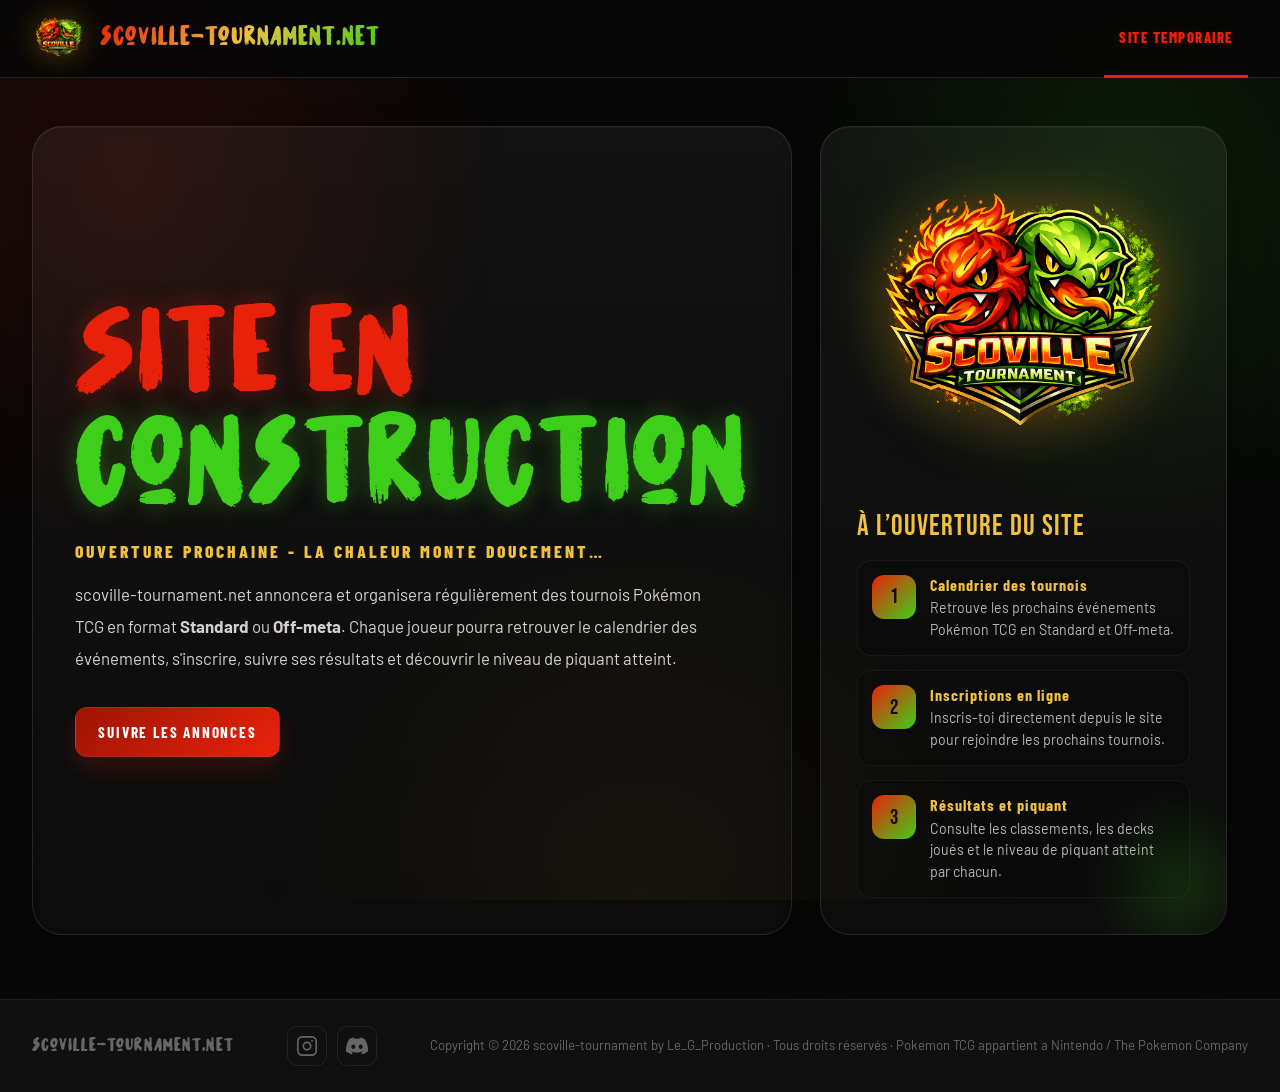
<file: index.html>
<!DOCTYPE html>
<html lang="fr">
<head>
  <meta charset="UTF-8">
  <meta name="viewport" content="width=device-width, initial-scale=1.0">

  <title>Scoville Tournament | Site en construction</title>

  <meta name="description" content="Le site officiel Scoville Tournament est en cours de préparation. Revenez bientôt pour découvrir nos tournois Pokémon TCG pimentés.">
  <meta name="robots" content="index, follow">

  <meta property="og:type" content="website">
  <meta property="og:url" content="https://scoville-tournament.net/">
  <meta property="og:title" content="Scoville Tournament | Site en construction">
  <meta property="og:description" content="Le site officiel Scoville Tournament est en cours de préparation. Revenez bientôt.">
  <meta property="og:image" content="https://scoville-tournament.net/assets/logo-scoville-tournament.png">

  <meta name="twitter:card" content="summary_large_image">
  <meta name="twitter:title" content="Scoville Tournament | Site en construction">
  <meta name="twitter:description" content="Le site officiel Scoville Tournament est en cours de préparation.">
  <meta name="twitter:image" content="https://scoville-tournament.net/assets/logo-scoville-tournament.png">

  <link rel="icon" type="image/png" href="assets/logo-scoville-tournament.png">
  <link rel="shortcut icon" href="assets/logo-scoville-tournament.png">
  <link rel="apple-touch-icon" href="assets/logo-scoville-tournament.png">

  <link rel="preconnect" href="https://fonts.googleapis.com">
  <link rel="preconnect" href="https://fonts.gstatic.com" crossorigin>
  <link href="https://fonts.googleapis.com/css2?family=Bebas+Neue&family=Barlow+Condensed:wght@400;600;700&family=Barlow:wght@400;500;600;700&display=swap" rel="stylesheet">

  <link rel="stylesheet" href="css/style.css">
</head>
<body>

<header>
  <a class="logo-wrap" href="https://scoville-tournament.net/" aria-label="Scoville Tournament">
    <img src="assets/logo-scoville-tournament.png" alt="Logo Scoville Tournament" onerror="this.style.display='none'">
    <div class="logo-text-wrap">
      <span class="logo-text">scoville-tournament.net</span>
    </div>
  </a>

  <nav>
    <a href="#" class="active" onclick="return false;">Site temporaire</a>
    <!--<a href="https://www.instagram.com/scovilletournament/" target="_blank" rel="noopener noreferrer">Instagram</a>-->
  </nav>
</header>

<section id="home" class="section active">
  <div class="hero-shell">

    <div class="hero-card hero-left-card">
      <div class="hero-left">
        <div class="hero-title">
          <div class="red">Site en</div>
          <div class="green">construction</div>
        </div>

        <div class="hero-sub">Ouverture prochaine - La chaleur monte doucement…</div>

        <p class="hero-desc">
          scoville-tournament.net annoncera et organisera régulièrement des tournois Pokémon TCG
          en format <strong>Standard</strong> ou <strong>Off-meta</strong>.
          Chaque joueur pourra retrouver le calendrier des événements, s'inscrire, suivre ses résultats
          et découvrir le niveau de piquant atteint.
        </p>

        <div class="hero-ctas" style="margin-bottom:0;">
          <a class="btn-primary" href="https://www.instagram.com/scovilletournament/" target="_blank" rel="noopener noreferrer">
            Suivre les annonces
          </a>
        </div>
      </div>
    </div>

    <aside class="hero-card hero-right-card">
      <div style="width:100%;">
        <div class="hero-logo-wrap">
          <img
            src="assets/logo-scoville-tournament.png"
            class="hero-logo"
            alt="Scoville Tournament"
            onerror="this.style.display='none';document.getElementById('logo-fallback').style.display='flex';"
          >
          <div
            id="logo-fallback"
            style="display:none;align-items:center;justify-content:center;width:100%;max-width:320px;height:320px;margin:0 auto;border-radius:26px;background:linear-gradient(135deg, rgba(232,34,10,0.25), rgba(62,207,26,0.25));border:1px solid rgba(255,255,255,0.08);font-family:'HotSauce','Bebas Neue',sans-serif;font-size:2rem;letter-spacing:1px;text-align:center;color:var(--text);"
          >
            SCOVILLE<br>TOURNAMENT
          </div>
        </div>

        <div class="panel-title">À l’ouverture du site</div>

        <div class="path-list">
          <div class="path-item">
            <div class="path-num">1</div>
            <div>
              <h4>Calendrier des tournois</h4>
              <p>Retrouve les prochains événements Pokémon TCG en Standard et Off-meta.</p>
            </div>
          </div>

          <div class="path-item">
            <div class="path-num">2</div>
            <div>
              <h4>Inscriptions en ligne</h4>
              <p>Inscris-toi directement depuis le site pour rejoindre les prochains tournois.</p>
            </div>
          </div>

          <div class="path-item">
            <div class="path-num">3</div>
            <div>
              <h4>Résultats et piquant</h4>
              <p>Consulte les classements, les decks joués et le niveau de piquant atteint par chacun.</p>
            </div>
          </div>
        </div>
      </div>
    </aside>

  </div>
</section>

<footer>
  <div class="footer-left">scoville-tournament.net</div>

  <div class="footer-social">
    <a href="https://www.instagram.com/scovilletournament/" target="_blank" rel="noopener" aria-label="Instagram" class="social-link">
      <svg xmlns="http://www.w3.org/2000/svg" width="22" height="22" viewBox="0 0 24 24" fill="none" stroke="currentColor" stroke-width="1.8" stroke-linecap="round" stroke-linejoin="round">
        <rect x="2" y="2" width="20" height="20" rx="5" ry="5"/>
        <circle cx="12" cy="12" r="4"/>
        <circle cx="17.5" cy="6.5" r="1" fill="currentColor" stroke="none"/>
      </svg>
    </a>

    <a href="https://discord.gg/2QcaRGpFWs" target="_blank" rel="noopener" aria-label="Discord" class="social-link">
      <svg xmlns="http://www.w3.org/2000/svg" width="22" height="22" viewBox="0 0 24 24" fill="currentColor">
        <path d="M20.317 4.37a19.791 19.791 0 0 0-4.885-1.515.074.074 0 0 0-.079.037c-.21.375-.444.864-.608 1.25a18.27 18.27 0 0 0-5.487 0 12.64 12.64 0 0 0-.617-1.25.077.077 0 0 0-.079-.037A19.736 19.736 0 0 0 3.677 4.37a.07.07 0 0 0-.032.027C.533 9.046-.32 13.58.099 18.057c.001.022.015.04.036.05a19.9 19.9 0 0 0 5.993 3.03.078.078 0 0 0 .084-.028 14.09 14.09 0 0 0 1.226-1.994.076.076 0 0 0-.041-.106 13.107 13.107 0 0 1-1.872-.892.077.077 0 0 1-.008-.128 10.2 10.2 0 0 0 .372-.292.074.074 0 0 1 .077-.01c3.928 1.793 8.18 1.793 12.062 0a.074.074 0 0 1 .078.01c.12.098.246.198.373.292a.077.077 0 0 1-.006.127 12.299 12.299 0 0 1-1.873.892.077.077 0 0 0-.041.107c.36.698.772 1.362 1.225 1.993a.076.076 0 0 0 .084.028 19.839 19.839 0 0 0 6.002-3.03.077.077 0 0 0 .036-.05c.5-5.177-.838-9.674-3.549-13.66a.061.061 0 0 0-.031-.03zM8.02 15.33c-1.183 0-2.157-1.085-2.157-2.419 0-1.333.956-2.419 2.157-2.419 1.21 0 2.176 1.096 2.157 2.42 0 1.333-.956 2.418-2.157 2.418zm7.975 0c-1.183 0-2.157-1.085-2.157-2.419 0-1.333.955-2.419 2.157-2.419 1.21 0 2.176 1.096 2.157 2.42 0 1.333-.946 2.418-2.157 2.418z"/>
      </svg>
    </a>
  </div>

  <div class="footer-right">
        Copyright © 2026 scoville-tournament by Le_G_Production · Tous droits réservés · Pokemon TCG appartient a Nintendo / The Pokemon Company
  </div>
</footer>

</body>
</html>
</file>
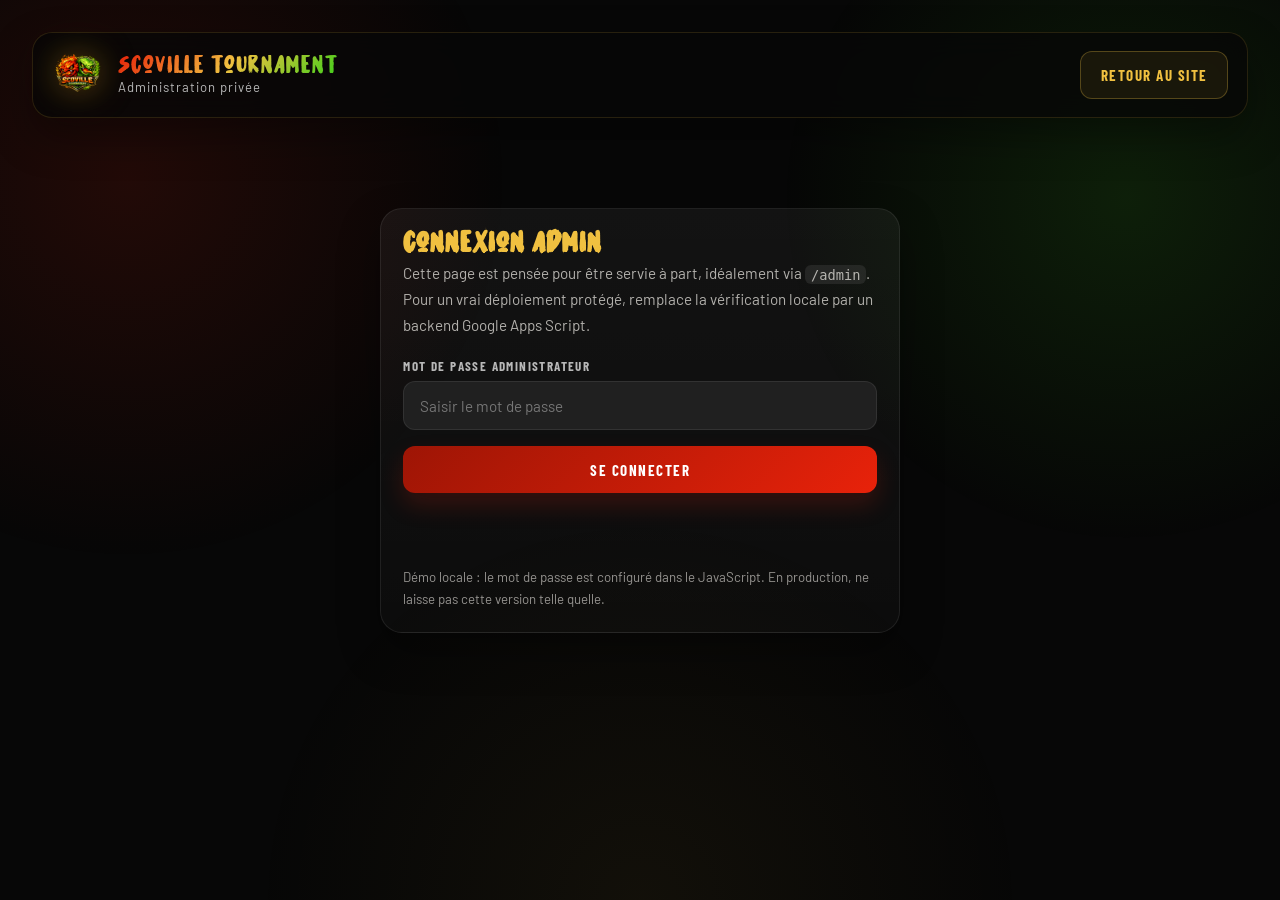
<file: admin.html>
<!DOCTYPE html>
<html lang="fr">
<head>
  <meta charset="UTF-8" />
  <meta name="viewport" content="width=device-width, initial-scale=1.0" />
  <title>Scoville Tournament | Admin</title>
  <link rel="preconnect" href="https://fonts.googleapis.com">
  <link rel="preconnect" href="https://fonts.gstatic.com" crossorigin>
  <link href="https://fonts.googleapis.com/css2?family=Bebas+Neue&family=Barlow+Condensed:wght@400;600;700&family=Barlow:wght@400;500;600;700&display=swap" rel="stylesheet">
  <style>
    :root {
      --red: #e8220a;
      --red-dark: #9e1505;
      --red-soft: rgba(232, 34, 10, 0.12);
      --green: #3ecf1a;
      --green-dark: #1a7a08;
      --green-soft: rgba(62, 207, 26, 0.12);
      --gold: #f0c040;
      --dark: #070707;
      --dark2: #101010;
      --dark3: #171717;
      --dark4: #202020;
      --text: #f0ede8;
      --text-muted: #b8b8b8;
      --border: rgba(255,255,255,0.08);
      --radius: 18px;
      --shadow: 0 18px 40px rgba(0,0,0,0.34);
    }

    @font-face {
      font-family: 'HotSauce';
      src: url('../fonts/HotSauce/HotSauce.otf') format('opentype');
      font-weight: normal;
      font-style: normal;
      font-display: swap;
    }

    * { box-sizing: border-box; margin: 0; padding: 0; }
    html { scroll-behavior: smooth; }
    body {
      font-family: 'Barlow', sans-serif;
      background: var(--dark);
      color: var(--text);
      min-height: 100vh;
      overflow-x: hidden;
    }

    body::before {
      content: '';
      position: fixed;
      inset: 0;
      pointer-events: none;
      background:
        radial-gradient(circle at 10% 20%, rgba(232,34,10,0.12) 0%, transparent 28%),
        radial-gradient(circle at 88% 22%, rgba(62,207,26,0.12) 0%, transparent 26%),
        radial-gradient(circle at 50% 100%, rgba(240,192,64,0.05) 0%, transparent 35%);
      z-index: 0;
    }

    a { color: inherit; }

    .page {
      position: relative;
      z-index: 1;
      max-width: 1320px;
      margin: 0 auto;
      padding: 2rem;
    }

    .topbar {
      display: flex;
      justify-content: space-between;
      align-items: center;
      gap: 1rem;
      padding: 1rem 1.2rem;
      margin-bottom: 1.5rem;
      border: 1px solid rgba(240,192,64,0.14);
      border-radius: 20px;
      background: rgba(7,7,7,0.78);
      backdrop-filter: blur(14px);
      box-shadow: var(--shadow);
    }

    .brand {
      display: flex;
      align-items: center;
      gap: 14px;
      min-width: 0;
    }

    .brand img {
      width: 52px;
      height: 52px;
      object-fit: contain;
      filter: drop-shadow(0 0 16px rgba(232,34,10,0.3)) drop-shadow(0 0 16px rgba(62,207,26,0.25));
    }

    .brand-title {
      font-family: 'HotSauce', 'Bebas Neue', sans-serif;
      font-size: 1.55rem;
      letter-spacing: 1px;
      background: linear-gradient(135deg, var(--red), var(--gold), var(--green));
      -webkit-background-clip: text;
      -webkit-text-fill-color: transparent;
    }

    .brand-sub {
      display: block;
      margin-top: .15rem;
      font-size: .82rem;
      color: var(--text-muted);
      letter-spacing: 1px;
    }

    .topbar-actions {
      display: flex;
      gap: .8rem;
      flex-wrap: wrap;
      justify-content: flex-end;
    }

    .btn, .btn-danger {
      display: inline-flex;
      align-items: center;
      justify-content: center;
      gap: .5rem;
      cursor: pointer;
      border: none;
      border-radius: 12px;
      padding: .9rem 1.2rem;
      font-family: 'Barlow Condensed', sans-serif;
      text-transform: uppercase;
      letter-spacing: 1.5px;
      font-weight: 700;
      font-size: .94rem;
      transition: .2s ease;
      text-decoration: none;
    }

    .btn {
      background: linear-gradient(135deg, var(--red-dark), var(--red));
      color: #fff;
      box-shadow: 0 12px 24px rgba(232,34,10,0.18);
    }

    .btn:hover { transform: translateY(-2px); box-shadow: 0 14px 30px rgba(232,34,10,0.32); }
    .btn.secondary {
      color: var(--green);
      background: rgba(62,207,26,0.08);
      border: 1px solid rgba(62,207,26,0.35);
      box-shadow: none;
    }
    .btn.secondary:hover { background: rgba(62,207,26,0.14); }
    .btn.ghost {
      color: var(--gold);
      background: rgba(240,192,64,0.08);
      border: 1px solid rgba(240,192,64,0.28);
      box-shadow: none;
    }
    .btn.ghost:hover { background: rgba(240,192,64,0.12); }

    .btn-danger {
      color: #fff;
      background: linear-gradient(135deg, #6c0f05, #9e1505);
    }

    .grid {
      display: grid;
      grid-template-columns: 340px minmax(0, 1fr);
      gap: 1.5rem;
    }

    .panel, .card {
      background: linear-gradient(180deg, rgba(255,255,255,0.05), rgba(255,255,255,0.025));
      border: 1px solid rgba(255,255,255,0.08);
      border-radius: 22px;
      box-shadow: var(--shadow);
    }

    .panel { padding: 1.4rem; }
    .card { padding: 1.25rem; }

    .section-title {
      font-family: 'HotSauce', 'Bebas Neue', sans-serif;
      color: var(--gold);
      font-size: 1.8rem;
      letter-spacing: 1px;
      margin-bottom: .25rem;
    }

    .section-subtitle {
      color: rgba(240,237,232,0.72);
      line-height: 1.7;
      font-size: .95rem;
      margin-bottom: 1.2rem;
    }

    .login-wrap {
      max-width: 520px;
      margin: 10vh auto 0;
    }

    .stack { display: grid; gap: 1rem; }
    .muted { color: var(--text-muted); }

    .field-grid {
      display: grid;
      grid-template-columns: repeat(2, minmax(0, 1fr));
      gap: 1rem;
    }

    .field, .field-full {
      display: flex;
      flex-direction: column;
      gap: .42rem;
    }

    .field-full { grid-column: 1 / -1; }

    label {
      font-family: 'Barlow Condensed', sans-serif;
      font-weight: 700;
      text-transform: uppercase;
      letter-spacing: 1.4px;
      color: var(--text-muted);
      font-size: .82rem;
    }

    input, select, textarea {
      width: 100%;
      background: var(--dark4);
      color: var(--text);
      border: 1px solid rgba(255,255,255,0.08);
      border-radius: 12px;
      padding: .92rem 1rem;
      font-size: .95rem;
      font-family: 'Barlow', sans-serif;
      outline: none;
      transition: .2s ease;
    }

    input:focus, select:focus, textarea:focus {
      border-color: rgba(240,192,64,0.58);
      box-shadow: 0 0 0 3px rgba(240,192,64,0.08);
    }

    textarea { min-height: 120px; resize: vertical; }

    .pill {
      display: inline-flex;
      align-items: center;
      gap: .4rem;
      border-radius: 999px;
      padding: .33rem .65rem;
      font-family: 'Barlow Condensed', sans-serif;
      font-weight: 700;
      text-transform: uppercase;
      letter-spacing: 1.5px;
      font-size: .74rem;
      border: 1px solid transparent;
    }
    .pill.standard { background: rgba(232,34,10,0.12); color: var(--red); border-color: rgba(232,34,10,0.28); }
    .pill.offmeta { background: rgba(62,207,26,0.12); color: var(--green); border-color: rgba(62,207,26,0.28); }
    .pill.open { background: rgba(62,207,26,0.12); color: var(--green); border-color: rgba(62,207,26,0.28); }
    .pill.wait { background: rgba(240,192,64,0.12); color: var(--gold); border-color: rgba(240,192,64,0.22); }
    .pill.done { background: rgba(255,255,255,0.08); color: #d8d8d8; border-color: rgba(255,255,255,0.14); }
    .pill.online { background: rgba(80,110,255,0.12); color: #8ea2ff; border-color: rgba(80,110,255,0.25); }
    .pill.irl { background: rgba(240,192,64,0.12); color: var(--gold); border-color: rgba(240,192,64,0.22); }

    .list {
      display: grid;
      gap: .9rem;
    }

    .tournament-item {
      padding: 1rem;
      border-radius: 16px;
      background: rgba(255,255,255,0.035);
      border: 1px solid rgba(255,255,255,0.06);
      transition: .2s ease;
      cursor: pointer;
    }

    .tournament-item:hover,
    .tournament-item.active {
      border-color: rgba(232,34,10,.45);
      background: rgba(232,34,10,.08);
      transform: translateY(-2px);
    }

    .tournament-top {
      display: flex;
      justify-content: space-between;
      gap: .75rem;
      align-items: start;
      margin-bottom: .55rem;
    }

    .tournament-name {
      font-family: 'Bebas Neue', sans-serif;
      font-size: 1.15rem;
      letter-spacing: 1px;
      color: var(--gold);
    }

    .tournament-meta {
      color: var(--text-muted);
      font-size: .9rem;
      line-height: 1.6;
    }

    .toolbar {
      display: flex;
      justify-content: space-between;
      align-items: center;
      flex-wrap: wrap;
      gap: 1rem;
      margin-bottom: 1rem;
    }

    .toolbar-right {
      display: flex;
      gap: .8rem;
      flex-wrap: wrap;
      align-items: center;
    }

    .empty-state {
      border: 1px dashed rgba(240,192,64,0.28);
      border-radius: 18px;
      padding: 1.2rem;
      color: var(--text-muted);
      background: rgba(240,192,64,0.04);
    }

    table {
      width: 100%;
      border-collapse: collapse;
      margin-top: .6rem;
    }

    th {
      text-align: left;
      font-family: 'Barlow Condensed', sans-serif;
      font-size: .78rem;
      text-transform: uppercase;
      letter-spacing: 1.8px;
      color: var(--text-muted);
      padding: .8rem .85rem;
      border-bottom: 1px solid rgba(255,255,255,0.08);
    }

    td {
      padding: .85rem;
      border-bottom: 1px solid rgba(255,255,255,0.05);
      font-size: .92rem;
      vertical-align: top;
    }

    tbody tr:hover td { background: rgba(255,255,255,0.025); }

    .status {
      margin-top: .8rem;
      min-height: 1.2rem;
      font-size: .92rem;
    }
    .status.success { color: var(--green); }
    .status.error { color: #ff7f72; }
    .status.info { color: var(--gold); }

    .small-note {
      margin-top: .65rem;
      color: rgba(240,237,232,0.6);
      font-size: .83rem;
      line-height: 1.6;
    }

    .hidden { display: none !important; }

    .split-cards {
      display: grid;
      grid-template-columns: 1fr 1fr;
      gap: 1rem;
    }

    code.inline {
      font-family: ui-monospace, SFMono-Regular, Menlo, Consolas, monospace;
      background: rgba(255,255,255,0.08);
      border-radius: 6px;
      padding: .1rem .35rem;
      font-size: .9em;
    }

    @media (max-width: 1100px) {
      .grid { grid-template-columns: 1fr; }
    }

    @media (max-width: 720px) {
      .page { padding: 1rem; }
      .field-grid, .split-cards { grid-template-columns: 1fr; }
      .topbar { flex-direction: column; align-items: stretch; }
      .topbar-actions { justify-content: stretch; }
      .topbar-actions > * { width: 100%; }
    }
  </style>
</head>
<body>
  <div class="page">
    <header class="topbar">
      <div class="brand">
        <img src="../images/logo-scoville-tournament.png" alt="Logo Scoville Tournament" onerror="this.style.display='none'">
        <div>
          <div class="brand-title">Scoville Tournament</div>
          <span class="brand-sub">Administration privée</span>
        </div>
      </div>
      <div class="topbar-actions">
        <a class="btn ghost" href="../">Retour au site</a>
        <button id="logoutBtn" class="btn-danger hidden" type="button">Déconnexion</button>
      </div>
    </header>

    <section id="loginView" class="login-wrap panel">
      <h1 class="section-title">Connexion admin</h1>
      <p class="section-subtitle">
        Cette page est pensée pour être servie à part, idéalement via <code class="inline">/admin</code>.
        Pour un vrai déploiement protégé, remplace la vérification locale par un backend Google Apps Script.
      </p>
      <div class="stack">
        <div class="field">
          <label for="adminPassword">Mot de passe administrateur</label>
          <input type="password" id="adminPassword" placeholder="Saisir le mot de passe" autocomplete="current-password">
        </div>
        <button id="loginBtn" class="btn" type="button">Se connecter</button>
        <p id="loginStatus" class="status"></p>
        <p class="small-note">
          Démo locale : le mot de passe est configuré dans le JavaScript. En production, ne laisse pas cette version telle quelle.
        </p>
      </div>
    </section>

    <section id="adminView" class="hidden">
      <div class="grid">
        <aside class="panel">
          <div class="toolbar">
            <div>
              <h2 class="section-title">Tournois</h2>
              <p class="section-subtitle">Créer, éditer, supprimer et sélectionner un tournoi.</p>
            </div>
          </div>

          <div class="stack" style="margin-bottom: 1rem;">
            <button id="newTournamentBtn" class="btn secondary" type="button">+ Nouveau tournoi</button>
            <button id="exportJsonBtn" class="btn ghost" type="button">Exporter la base JSON</button>
          </div>

          <div id="tournamentList" class="list"></div>
        </aside>

        <main class="stack">
          <section class="card">
            <div class="toolbar">
              <div>
                <h2 class="section-title">Fiche tournoi</h2>
                <p class="section-subtitle">Les données sont stockées localement dans cette version de démonstration.</p>
              </div>
              <div class="toolbar-right">
                <button id="duplicateBtn" class="btn ghost hidden" type="button">Dupliquer</button>
                <button id="deleteBtn" class="btn-danger hidden" type="button">Supprimer</button>
              </div>
            </div>

            <form id="tournamentForm" class="stack">
              <div class="field-grid">
                <div class="field">
                  <label for="tournamentName">Nom du tournoi</label>
                  <input id="tournamentName" type="text" placeholder="Scoville Cup #2" required>
                </div>
                <div class="field">
                  <label for="tournamentSlug">Slug / identifiant</label>
                  <input id="tournamentSlug" type="text" placeholder="scoville-cup-2" required>
                </div>

                <div class="field">
                  <label for="tournamentDate">Date</label>
                  <input id="tournamentDate" type="date" required>
                </div>
                <div class="field">
                  <label for="tournamentCity">Ville</label>
                  <input id="tournamentCity" type="text" placeholder="Rennes" required>
                </div>

                <div class="field">
                  <label for="tournamentFormat">Format</label>
                  <select id="tournamentFormat">
                    <option value="standard">Standard</option>
                    <option value="offmeta">Off-Meta</option>
                  </select>
                </div>
                <div class="field">
                  <label for="tournamentType">Type</label>
                  <select id="tournamentType">
                    <option value="irl">Présentiel</option>
                    <option value="online">En ligne</option>
                  </select>
                </div>

                <div class="field">
                  <label for="tournamentCapacity">Capacité max</label>
                  <input id="tournamentCapacity" type="number" min="2" step="1" placeholder="24">
                </div>
                <div class="field">
                  <label for="tournamentStatus">Statut</label>
                  <select id="tournamentStatus">
                    <option value="open">Inscriptions ouvertes</option>
                    <option value="wait">Ouverture bientôt</option>
                    <option value="done">Terminé</option>
                  </select>
                </div>

                <div class="field-full">
                  <label for="tournamentDescription">Description</label>
                  <textarea id="tournamentDescription" placeholder="Rennes · 24 joueurs max · Swiss 4 rondes + top cut..."></textarea>
                </div>

                <div class="field-full">
                  <label for="registrationUrl">URL d'inscription / lien externe</label>
                  <input id="registrationUrl" type="url" placeholder="https://...">
                </div>
              </div>

              <div class="split-cards">
                <div class="card" style="padding: 1rem;">
                  <label style="margin-bottom:.55rem; display:block;">Aperçu badges</label>
                  <div style="display:flex; gap:.45rem; flex-wrap:wrap;">
                    <span id="previewFormat" class="pill standard">Standard</span>
                    <span id="previewType" class="pill irl">Présentiel</span>
                    <span id="previewStatus" class="pill open">Inscriptions ouvertes</span>
                  </div>
                </div>
                <div class="card" style="padding: 1rem;">
                  <label style="margin-bottom:.55rem; display:block;">Résumé</label>
                  <div id="summaryBox" class="muted">Aucun tournoi chargé.</div>
                </div>
              </div>

              <div style="display:flex; gap:1rem; flex-wrap:wrap;">
                <button class="btn" type="submit">Enregistrer le tournoi</button>
                <button id="resetFormBtn" class="btn ghost" type="button">Réinitialiser</button>
              </div>
              <p id="formStatus" class="status"></p>
            </form>
          </section>

          <section class="card">
            <div class="toolbar">
              <div>
                <h2 class="section-title">Import des résultats .tdf</h2>
                <p class="section-subtitle">Importe un fichier XML .tdf, calcule le niveau Scoville et prépare le classement.</p>
              </div>
            </div>

            <div class="field-grid">
              <div class="field-full">
                <label for="importTournamentSelect">Tournoi cible</label>
                <select id="importTournamentSelect"></select>
              </div>
              <div class="field-full">
                <label for="tdfFile">Fichier .tdf</label>
                <input id="tdfFile" type="file" accept=".tdf,.xml,text/xml,application/xml">
              </div>
            </div>

            <div style="display:flex; gap:1rem; flex-wrap:wrap; margin-top:1rem;">
              <button id="importTdfBtn" class="btn secondary" type="button">Importer le .tdf</button>
              <button id="clearResultsBtn" class="btn ghost" type="button">Effacer les résultats du tournoi</button>
            </div>
            <p id="importStatus" class="status"></p>
            <p class="small-note">
              Hypothèse de calcul Scoville utilisée ici : <strong>tie = +1</strong>, <strong>loss = +2</strong>, puis plafonné au niveau 8.
              Les decks ne sont pas présents dans la plupart des fichiers .tdf : tu pourras les compléter manuellement si besoin.
            </p>
          </section>

          <section class="card">
            <div class="toolbar">
              <div>
                <h2 class="section-title">Résultats importés</h2>
                <p class="section-subtitle">Prévisualisation du classement stocké pour le tournoi sélectionné.</p>
              </div>
            </div>

            <div id="resultsWrap" class="empty-state">Aucun résultat importé pour ce tournoi.</div>
          </section>

          <section class="card">
            <h2 class="section-title">Passage en production</h2>
            <p class="section-subtitle">
              Pour une vraie sécurité, branche cette page à un Google Apps Script. Dans cette version, tout est stocké en <code class="inline">localStorage</code>.
            </p>
            <div class="stack muted">
              <p>1. Déploie cette page dans <code class="inline">/admin/index.html</code> pour obtenir l'URL <code class="inline">/admin</code>.</p>
              <p>2. Déplace la vérification du mot de passe côté serveur.</p>
              <p>3. Remplace les fonctions <code class="inline">StorageAPI</code> par des appels <code class="inline">fetch()</code> vers ton Apps Script.</p>
              <p>4. Fais charger le calendrier et les résultats de la partie publique depuis la même source de données.</p>
            </div>
          </section>
        </main>
      </div>
    </section>
  </div>

  <script>
    // =====================================================================
    // CONFIG
    // =====================================================================
    const ADMIN_PASSWORD = 'ChangeMoiVite-ScovilleAdmin';
    const STORAGE_KEY = 'scoville-admin-db-v1';
    const SESSION_KEY = 'scoville-admin-session';

    const SAUCE_BY_LEVEL = {
      0: { sauce: 'Aucune sauce', shu: '0 SHU' },
      1: { sauce: 'HEGOA', shu: '1 500 SHU' },
      2: { sauce: 'SRIRACHA / MISTRAL', shu: '15 000 SHU' },
      3: { sauce: 'SIROCCO', shu: '75 000 SHU' },
      4: { sauce: 'TONNERRE', shu: '100 000 SHU' },
      5: { sauce: 'FOUDRE', shu: '120 000 SHU' },
      6: { sauce: 'ARMAGEDDON', shu: '500 000 SHU' },
      7: { sauce: 'CAROLINA REAPER', shu: '800 000 SHU' },
      8: { sauce: 'TSUNAMI', shu: '1 000 000 SHU' }
    };

    const seedDb = {
      tournaments: [
        {
          id: crypto.randomUUID(),
          slug: 'scoville-cup-1',
          name: 'Scoville Cup #1',
          date: '2026-04-19',
          city: 'Rennes',
          format: 'standard',
          type: 'irl',
          capacity: 24,
          status: 'open',
          description: 'Rennes · 24 joueurs max · Swiss 4 rondes + top cut · Vérification des deck lists avant le début',
          registrationUrl: ''
        },
        {
          id: crypto.randomUUID(),
          slug: 'scoville-off-meta-1',
          name: 'Scoville Off-Meta #1',
          date: '2026-05-10',
          city: 'Rennes',
          format: 'offmeta',
          type: 'irl',
          capacity: 16,
          status: 'wait',
          description: 'Rennes · 16 joueurs max · Archétypes méta bannis ou limités · Validation des listes par l’organisation',
          registrationUrl: ''
        }
      ],
      results: {}
    };

    // =====================================================================
    // STORAGE API (à remplacer ensuite par Apps Script)
    // =====================================================================
    const StorageAPI = {
      read() {
        const raw = localStorage.getItem(STORAGE_KEY);
        if (!raw) {
          localStorage.setItem(STORAGE_KEY, JSON.stringify(seedDb));
          return structuredClone(seedDb);
        }
        try {
          const parsed = JSON.parse(raw);
          return {
            tournaments: Array.isArray(parsed.tournaments) ? parsed.tournaments : [],
            results: parsed.results && typeof parsed.results === 'object' ? parsed.results : {}
          };
        } catch {
          localStorage.setItem(STORAGE_KEY, JSON.stringify(seedDb));
          return structuredClone(seedDb);
        }
      },
      write(db) {
        localStorage.setItem(STORAGE_KEY, JSON.stringify(db));
      },
      exportJson() {
        return JSON.stringify(this.read(), null, 2);
      }
    };

    // =====================================================================
    // STATE
    // =====================================================================
    const state = {
      db: StorageAPI.read(),
      selectedTournamentId: null
    };

    // =====================================================================
    // HELPERS
    // =====================================================================
    const $ = (id) => document.getElementById(id);

    function escapeHtml(value) {
      return String(value ?? '')
        .replace(/&/g, '&amp;')
        .replace(/</g, '&lt;')
        .replace(/>/g, '&gt;')
        .replace(/"/g, '&quot;')
        .replace(/'/g, '&#039;');
    }

    function formatDate(value) {
      if (!value) return '—';
      const d = new Date(value + 'T00:00:00');
      return d.toLocaleDateString('fr-FR', { day: '2-digit', month: 'long', year: 'numeric' });
    }

    function slugify(input) {
      return input
        .toLowerCase()
        .normalize('NFD')
        .replace(/[\u0300-\u036f]/g, '')
        .replace(/[^a-z0-9]+/g, '-')
        .replace(/^-+|-+$/g, '')
        .replace(/-{2,}/g, '-');
    }

    function getStatusLabel(status) {
      switch (status) {
        case 'open': return 'Inscriptions ouvertes';
        case 'wait': return 'Ouverture bientôt';
        case 'done': return 'Terminé';
        default: return status;
      }
    }

    function getFormatLabel(format) {
      return format === 'offmeta' ? 'Off-Meta' : 'Standard';
    }

    function getTypeLabel(type) {
      return type === 'online' ? 'En ligne' : 'Présentiel';
    }

    function getScovilleLevelFromRecord(record) {
      const losses = Number(record.losses || 0);
      const ties = Number(record.ties || 0);
      return Math.max(0, Math.min(8, losses * 2 + ties));
    }

    function ensureUniqueSlug(baseSlug, ignoreId = null) {
      const taken = new Set(
        state.db.tournaments
          .filter(t => t.id !== ignoreId)
          .map(t => t.slug)
      );
      if (!taken.has(baseSlug)) return baseSlug;
      let i = 2;
      while (taken.has(`${baseSlug}-${i}`)) i += 1;
      return `${baseSlug}-${i}`;
    }

    function download(filename, content, mime = 'application/json') {
      const blob = new Blob([content], { type: mime });
      const url = URL.createObjectURL(blob);
      const a = document.createElement('a');
      a.href = url;
      a.download = filename;
      document.body.appendChild(a);
      a.click();
      a.remove();
      URL.revokeObjectURL(url);
    }

    function setStatus(el, text, type = 'info') {
      el.textContent = text;
      el.className = `status ${type}`;
    }

    // =====================================================================
    // AUTH
    // =====================================================================
    function isLoggedIn() {
      return sessionStorage.getItem(SESSION_KEY) === '1';
    }

    function showAdmin() {
      $('loginView').classList.add('hidden');
      $('adminView').classList.remove('hidden');
      $('logoutBtn').classList.remove('hidden');
    }

    function showLogin() {
      $('adminView').classList.add('hidden');
      $('loginView').classList.remove('hidden');
      $('logoutBtn').classList.add('hidden');
    }

    function setupAuth() {
      if (isLoggedIn()) showAdmin();

      $('loginBtn').addEventListener('click', () => {
        const value = $('adminPassword').value;
        if (value === ADMIN_PASSWORD) {
          sessionStorage.setItem(SESSION_KEY, '1');
          $('adminPassword').value = '';
          setStatus($('loginStatus'), 'Connexion réussie.', 'success');
          showAdmin();
        } else {
          setStatus($('loginStatus'), 'Mot de passe incorrect.', 'error');
        }
      });

      $('adminPassword').addEventListener('keydown', (e) => {
        if (e.key === 'Enter') {
          e.preventDefault();
          $('loginBtn').click();
        }
      });

      $('logoutBtn').addEventListener('click', () => {
        sessionStorage.removeItem(SESSION_KEY);
        showLogin();
      });
    }

    // =====================================================================
    // RENDERING
    // =====================================================================
    function renderTournamentList() {
      const list = $('tournamentList');
      const tournaments = [...state.db.tournaments].sort((a, b) => a.date.localeCompare(b.date));

      if (!tournaments.length) {
        list.innerHTML = '<div class="empty-state">Aucun tournoi pour le moment.</div>';
        return;
      }

      list.innerHTML = tournaments.map(t => {
        const activeClass = t.id === state.selectedTournamentId ? 'active' : '';
        return `
          <div class="tournament-item ${activeClass}" data-id="${t.id}">
            <div class="tournament-top">
              <div>
                <div class="tournament-name">${escapeHtml(t.name)}</div>
                <div class="tournament-meta">${escapeHtml(t.city)} · ${escapeHtml(formatDate(t.date))}</div>
              </div>
              <span class="pill ${escapeHtml(t.format)}">${escapeHtml(getFormatLabel(t.format))}</span>
            </div>
            <div style="display:flex; gap:.45rem; flex-wrap:wrap;">
              <span class="pill ${escapeHtml(t.type)}">${escapeHtml(getTypeLabel(t.type))}</span>
              <span class="pill ${escapeHtml(t.status)}">${escapeHtml(getStatusLabel(t.status))}</span>
            </div>
          </div>
        `;
      }).join('');

      list.querySelectorAll('.tournament-item').forEach(item => {
        item.addEventListener('click', () => {
          state.selectedTournamentId = item.dataset.id;
          loadTournamentIntoForm();
          renderAll();
        });
      });
    }

    function renderImportSelect() {
      const select = $('importTournamentSelect');
      const tournaments = [...state.db.tournaments].sort((a, b) => a.date.localeCompare(b.date));
      select.innerHTML = tournaments.length
        ? tournaments.map(t => `<option value="${t.id}">${escapeHtml(t.name)} — ${escapeHtml(formatDate(t.date))}</option>`).join('')
        : '<option value="">Aucun tournoi</option>';

      if (state.selectedTournamentId && tournaments.some(t => t.id === state.selectedTournamentId)) {
        select.value = state.selectedTournamentId;
      } else if (tournaments[0]) {
        state.selectedTournamentId = tournaments[0].id;
        select.value = tournaments[0].id;
      }
    }

    function renderSummary() {
      const summaryBox = $('summaryBox');
      const tournament = state.db.tournaments.find(t => t.id === state.selectedTournamentId);
      const duplicateBtn = $('duplicateBtn');
      const deleteBtn = $('deleteBtn');

      if (!tournament) {
        summaryBox.textContent = 'Aucun tournoi chargé.';
        duplicateBtn.classList.add('hidden');
        deleteBtn.classList.add('hidden');
        return;
      }

      duplicateBtn.classList.remove('hidden');
      deleteBtn.classList.remove('hidden');
      summaryBox.innerHTML = `
        <strong style="color:var(--text);">${escapeHtml(tournament.name)}</strong><br>
        <span class="muted">${escapeHtml(formatDate(tournament.date))} · ${escapeHtml(tournament.city)} · ${escapeHtml(getFormatLabel(tournament.format))}</span><br>
        <span class="muted">Capacité : ${escapeHtml(tournament.capacity || '—')} joueurs · Statut : ${escapeHtml(getStatusLabel(tournament.status))}</span>
      `;
    }

    function renderResults() {
      const wrap = $('resultsWrap');
      const tournamentId = $('importTournamentSelect').value;
      const rows = state.db.results[tournamentId] || [];

      if (!rows.length) {
        wrap.className = 'empty-state';
        wrap.textContent = 'Aucun résultat importé pour ce tournoi.';
        return;
      }

      wrap.className = '';
      wrap.innerHTML = `
        <div style="overflow-x:auto;">
          <table>
            <thead>
              <tr>
                <th>#</th>
                <th>Joueur</th>
                <th>Deck</th>
                <th>W / L / T</th>
                <th>Niveau</th>
                <th>Sauce / SHU</th>
              </tr>
            </thead>
            <tbody>
              ${rows.map((row, index) => `
                <tr>
                  <td>${escapeHtml(row.rank || index + 1)}</td>
                  <td>${escapeHtml(row.player)}</td>
                  <td>${escapeHtml(row.deck || 'À compléter')}</td>
                  <td>${escapeHtml(`${row.wins}V / ${row.losses}D / ${row.ties}T`)}</td>
                  <td>${escapeHtml(`Niveau ${row.scovilleLevel}`)}</td>
                  <td>${escapeHtml(`${row.sauce} · ${row.shu}`)}</td>
                </tr>
              `).join('')}
            </tbody>
          </table>
        </div>
      `;
    }

    function renderPreviewPills() {
      const format = $('tournamentFormat').value;
      const type = $('tournamentType').value;
      const status = $('tournamentStatus').value;

      const formatEl = $('previewFormat');
      const typeEl = $('previewType');
      const statusEl = $('previewStatus');

      formatEl.className = `pill ${format}`;
      formatEl.textContent = getFormatLabel(format);

      typeEl.className = `pill ${type}`;
      typeEl.textContent = getTypeLabel(type);

      statusEl.className = `pill ${status}`;
      statusEl.textContent = getStatusLabel(status);
    }

    function renderAll() {
      renderTournamentList();
      renderImportSelect();
      renderSummary();
      renderPreviewPills();
      renderResults();
    }

    // =====================================================================
    // FORM BINDING
    // =====================================================================
    function resetForm(keepSelection = false) {
      $('tournamentForm').reset();
      $('tournamentSlug').value = '';
      $('formStatus').textContent = '';
      $('formStatus').className = 'status';
      if (!keepSelection) state.selectedTournamentId = null;
      renderPreviewPills();
      renderSummary();
      renderTournamentList();
    }

    function loadTournamentIntoForm() {
      const t = state.db.tournaments.find(x => x.id === state.selectedTournamentId);
      if (!t) {
        resetForm(true);
        return;
      }

      $('tournamentName').value = t.name || '';
      $('tournamentSlug').value = t.slug || '';
      $('tournamentDate').value = t.date || '';
      $('tournamentCity').value = t.city || '';
      $('tournamentFormat').value = t.format || 'standard';
      $('tournamentType').value = t.type || 'irl';
      $('tournamentCapacity').value = t.capacity || '';
      $('tournamentStatus').value = t.status || 'open';
      $('tournamentDescription').value = t.description || '';
      $('registrationUrl').value = t.registrationUrl || '';
      renderPreviewPills();
      renderSummary();
    }

    function currentFormValue() {
      const existing = state.db.tournaments.find(t => t.id === state.selectedTournamentId);
      const rawSlug = $('tournamentSlug').value.trim() || slugify($('tournamentName').value.trim());
      return {
        id: existing?.id || crypto.randomUUID(),
        name: $('tournamentName').value.trim(),
        slug: ensureUniqueSlug(slugify(rawSlug), existing?.id || null),
        date: $('tournamentDate').value,
        city: $('tournamentCity').value.trim(),
        format: $('tournamentFormat').value,
        type: $('tournamentType').value,
        capacity: Number($('tournamentCapacity').value || 0),
        status: $('tournamentStatus').value,
        description: $('tournamentDescription').value.trim(),
        registrationUrl: $('registrationUrl').value.trim()
      };
    }

    function bindFormEvents() {
      $('tournamentName').addEventListener('input', () => {
        const existing = state.db.tournaments.find(t => t.id === state.selectedTournamentId);
        if (!existing) $('tournamentSlug').value = slugify($('tournamentName').value.trim());
      });

      ['tournamentFormat', 'tournamentType', 'tournamentStatus'].forEach(id => {
        $(id).addEventListener('change', renderPreviewPills);
      });

      $('newTournamentBtn').addEventListener('click', () => {
        state.selectedTournamentId = null;
        resetForm(false);
        renderAll();
      });

      $('resetFormBtn').addEventListener('click', () => {
        if (state.selectedTournamentId) {
          loadTournamentIntoForm();
        } else {
          resetForm(false);
        }
      });

      $('tournamentForm').addEventListener('submit', (e) => {
        e.preventDefault();
        const data = currentFormValue();

        if (!data.name || !data.slug || !data.date || !data.city) {
          setStatus($('formStatus'), 'Merci de remplir les champs obligatoires.', 'error');
          return;
        }

        const index = state.db.tournaments.findIndex(t => t.id === data.id);
        if (index >= 0) state.db.tournaments[index] = data;
        else state.db.tournaments.push(data);

        state.selectedTournamentId = data.id;
        StorageAPI.write(state.db);
        setStatus($('formStatus'), 'Tournoi enregistré.', 'success');
        renderAll();
        loadTournamentIntoForm();
      });

      $('deleteBtn').addEventListener('click', () => {
        if (!state.selectedTournamentId) return;
        const tournament = state.db.tournaments.find(t => t.id === state.selectedTournamentId);
        if (!tournament) return;
        if (!confirm(`Supprimer le tournoi « ${tournament.name} » ?`)) return;

        state.db.tournaments = state.db.tournaments.filter(t => t.id !== state.selectedTournamentId);
        delete state.db.results[state.selectedTournamentId];
        state.selectedTournamentId = null;
        StorageAPI.write(state.db);
        resetForm(false);
        renderAll();
      });

      $('duplicateBtn').addEventListener('click', () => {
        const original = state.db.tournaments.find(t => t.id === state.selectedTournamentId);
        if (!original) return;
        const clone = {
          ...structuredClone(original),
          id: crypto.randomUUID(),
          name: `${original.name} (copie)`,
          slug: ensureUniqueSlug(`${original.slug}-copie`)
        };
        state.db.tournaments.push(clone);
        state.selectedTournamentId = clone.id;
        StorageAPI.write(state.db);
        renderAll();
        loadTournamentIntoForm();
        setStatus($('formStatus'), 'Tournoi dupliqué.', 'success');
      });

      $('exportJsonBtn').addEventListener('click', () => {
        download('scoville-admin-export.json', StorageAPI.exportJson());
      });
    }

    // =====================================================================
    // TDF IMPORT
    // =====================================================================
    function parseNumber(value, fallback = 0) {
      const n = Number(String(value || '').replace(',', '.'));
      return Number.isFinite(n) ? n : fallback;
    }

    function textFromNode(node, selectors = []) {
      for (const selector of selectors) {
        const found = node.querySelector(selector);
        if (found && found.textContent.trim()) return found.textContent.trim();
      }
      return '';
    }

    function attributeFromNode(node, names = []) {
      for (const name of names) {
        const value = node.getAttribute(name);
        if (value && String(value).trim()) return String(value).trim();
      }
      return '';
    }

    function buildPlayerMap(xmlDoc) {
      const map = new Map();
      const playerNodes = xmlDoc.querySelectorAll('player');
      playerNodes.forEach(playerNode => {
        const playerId = attributeFromNode(playerNode, ['id', 'playerid', 'userid']) || textFromNode(playerNode, ['id']);
        const name = textFromNode(playerNode, [
          'name',
          'lastname, firstname',
          'lastname',
          'firstname'
        ]) || attributeFromNode(playerNode, ['name']);

        const standing = parseNumber(textFromNode(playerNode, ['standing', 'rank', 'finalstanding']) || attributeFromNode(playerNode, ['standing', 'rank']), 0);
        const wins = parseNumber(textFromNode(playerNode, ['wins', 'win', 'won']) || attributeFromNode(playerNode, ['wins', 'win']), 0);
        const losses = parseNumber(textFromNode(playerNode, ['losses', 'lose', 'lost']) || attributeFromNode(playerNode, ['losses', 'lose']), 0);
        const ties = parseNumber(textFromNode(playerNode, ['ties', 'draws']) || attributeFromNode(playerNode, ['ties', 'draws']), 0);

        const key = playerId || name;
        if (!key) return;

        map.set(key, {
          playerId,
          player: name || `Joueur ${key}`,
          rank: standing || 999,
          wins,
          losses,
          ties,
          deck: ''
        });
      });
      return map;
    }

    function parseTdf(xmlText) {
      const parser = new DOMParser();
      const xml = parser.parseFromString(xmlText, 'application/xml');
      const parserError = xml.querySelector('parsererror');
      if (parserError) throw new Error('Le fichier .tdf n\'est pas un XML valide.');

      const tournamentInfo = xml.querySelector('tournament');
      const tournamentName = tournamentInfo ? (attributeFromNode(tournamentInfo, ['name']) || textFromNode(tournamentInfo, ['name'])) : '';
      const tournamentCity = tournamentInfo ? (attributeFromNode(tournamentInfo, ['city']) || textFromNode(tournamentInfo, ['city'])) : '';
      const tournamentDate = tournamentInfo ? (attributeFromNode(tournamentInfo, ['startdate', 'date']) || textFromNode(tournamentInfo, ['startdate', 'date'])) : '';

      const playerMap = buildPlayerMap(xml);

      // Si le fichier ne fournit pas losses/ties, on essaie de les reconstituer depuis les matchs.
      const matchNodes = xml.querySelectorAll('match, pairing');
      matchNodes.forEach(matchNode => {
        const p1 = attributeFromNode(matchNode, ['player1', 'player1id', 'p1']) || textFromNode(matchNode, ['player1', 'player1id', 'p1']);
        const p2 = attributeFromNode(matchNode, ['player2', 'player2id', 'p2']) || textFromNode(matchNode, ['player2', 'player2id', 'p2']);
        const winner = attributeFromNode(matchNode, ['winner', 'winnerid']) || textFromNode(matchNode, ['winner', 'winnerid']);
        const draw = (attributeFromNode(matchNode, ['draw']) || textFromNode(matchNode, ['draw'])).toLowerCase();

        if (draw === 'true' || draw === '1') {
          if (playerMap.has(p1)) playerMap.get(p1).ties += 1;
          if (playerMap.has(p2)) playerMap.get(p2).ties += 1;
          return;
        }

        if (winner && playerMap.has(winner)) {
          if (p1 && p2 && winner === p1 && playerMap.has(p2)) playerMap.get(p2).losses += 1;
          if (p1 && p2 && winner === p2 && playerMap.has(p1)) playerMap.get(p1).losses += 1;
        }
      });

      const rows = [...playerMap.values()]
        .map(player => {
          const scovilleLevel = getScovilleLevelFromRecord(player);
          const sauceInfo = SAUCE_BY_LEVEL[scovilleLevel] || SAUCE_BY_LEVEL[8];
          return {
            ...player,
            scovilleLevel,
            sauce: sauceInfo.sauce,
            shu: sauceInfo.shu
          };
        })
        .sort((a, b) => {
          const rankA = a.rank || 999;
          const rankB = b.rank || 999;
          if (rankA !== rankB) return rankA - rankB;
          if (b.wins !== a.wins) return b.wins - a.wins;
          if (a.losses !== b.losses) return a.losses - b.losses;
          return a.player.localeCompare(b.player, 'fr');
        })
        .map((row, index) => ({ ...row, rank: row.rank && row.rank !== 999 ? row.rank : index + 1 }));

      return {
        tournamentName,
        tournamentCity,
        tournamentDate,
        rows
      };
    }

    function bindImportEvents() {
      $('importTournamentSelect').addEventListener('change', (e) => {
        state.selectedTournamentId = e.target.value || null;
        loadTournamentIntoForm();
        renderAll();
      });

      $('importTdfBtn').addEventListener('click', async () => {
        const file = $('tdfFile').files[0];
        const tournamentId = $('importTournamentSelect').value;
        if (!tournamentId) {
          setStatus($('importStatus'), 'Sélectionne d\'abord un tournoi.', 'error');
          return;
        }
        if (!file) {
          setStatus($('importStatus'), 'Choisis un fichier .tdf à importer.', 'error');
          return;
        }

        try {
          const text = await file.text();
          const parsed = parseTdf(text);
          state.db.results[tournamentId] = parsed.rows;
          StorageAPI.write(state.db);
          renderResults();
          setStatus($('importStatus'), `Import réussi : ${parsed.rows.length} joueurs détectés.`, 'success');
        } catch (error) {
          setStatus($('importStatus'), `Import impossible : ${error.message}`, 'error');
        }
      });

      $('clearResultsBtn').addEventListener('click', () => {
        const tournamentId = $('importTournamentSelect').value;
        if (!tournamentId) return;
        if (!confirm('Effacer les résultats enregistrés pour ce tournoi ?')) return;
        delete state.db.results[tournamentId];
        StorageAPI.write(state.db);
        renderResults();
        setStatus($('importStatus'), 'Résultats effacés.', 'success');
      });
    }

    // =====================================================================
    // INIT
    // =====================================================================
    function init() {
      setupAuth();
      bindFormEvents();
      bindImportEvents();

      if (!state.selectedTournamentId && state.db.tournaments[0]) {
        state.selectedTournamentId = state.db.tournaments[0].id;
      }

      if (state.selectedTournamentId) {
        loadTournamentIntoForm();
      } else {
        resetForm(false);
      }

      renderAll();
    }

    init();
  </script>
</body>
</html>
</file>
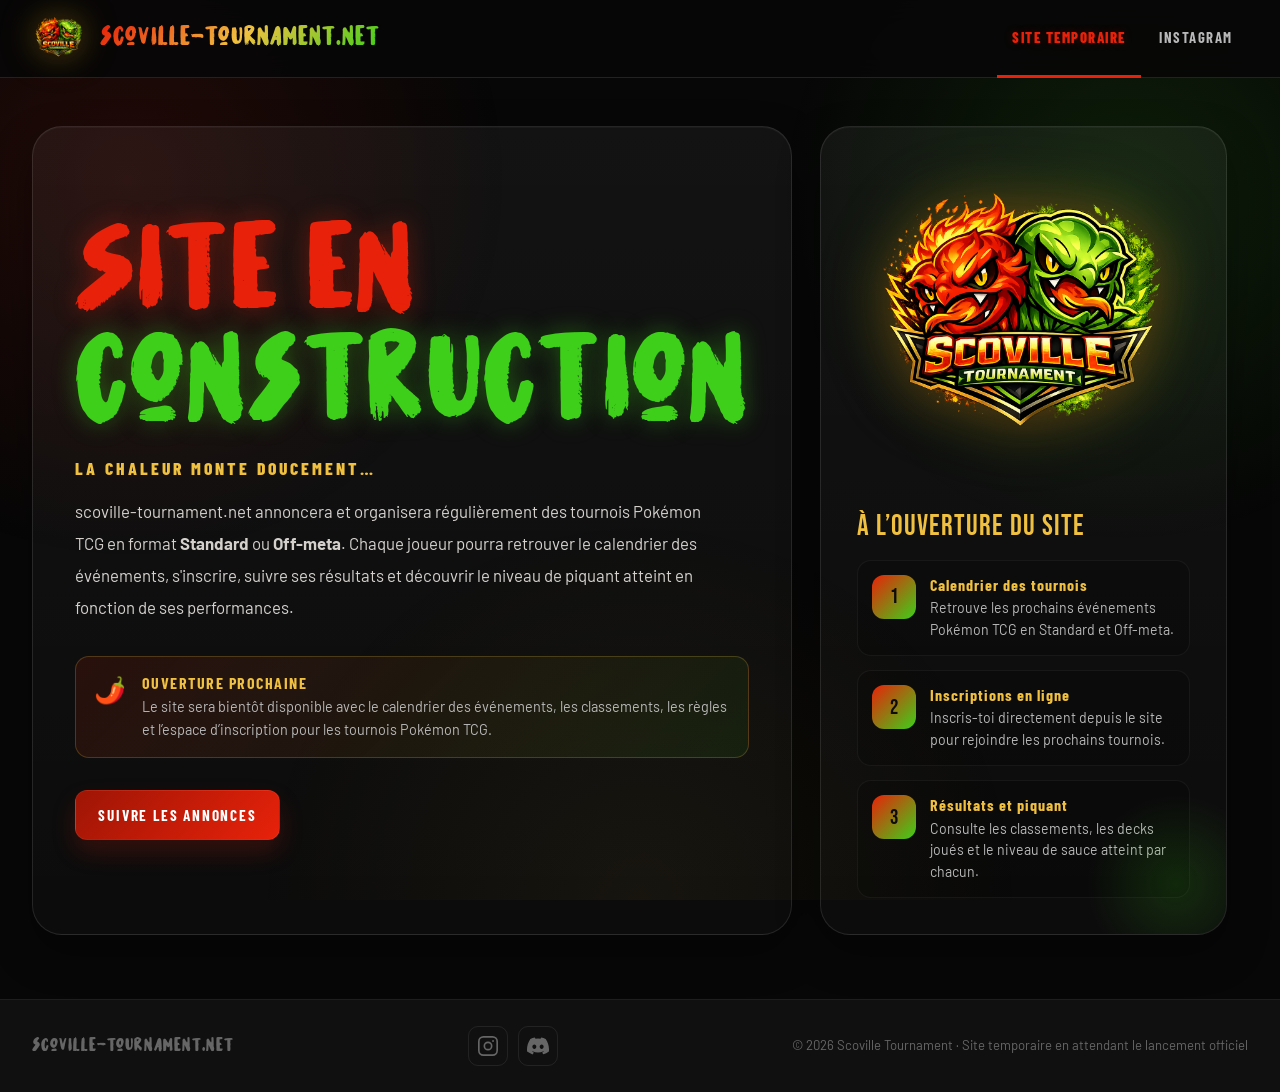
<file: site_en_construction_scoville.html>
<!DOCTYPE html>
<html lang="fr">
<head>
  <meta charset="UTF-8">
  <meta name="viewport" content="width=device-width, initial-scale=1.0">

  <title>Scoville Tournament | Site en construction</title>

  <meta name="description" content="Le site officiel Scoville Tournament est en cours de préparation. Revenez bientôt pour découvrir nos tournois Pokémon TCG pimentés.">
  <meta name="robots" content="index, follow">

  <meta property="og:type" content="website">
  <meta property="og:url" content="https://scoville-tournament.net/">
  <meta property="og:title" content="Scoville Tournament | Site en construction">
  <meta property="og:description" content="Le site officiel Scoville Tournament est en cours de préparation. Revenez bientôt.">
  <meta property="og:image" content="https://scoville-tournament.net/assets/logo-scoville-tournament.png">

  <meta name="twitter:card" content="summary_large_image">
  <meta name="twitter:title" content="Scoville Tournament | Site en construction">
  <meta name="twitter:description" content="Le site officiel Scoville Tournament est en cours de préparation.">
  <meta name="twitter:image" content="https://scoville-tournament.net/assets/logo-scoville-tournament.png">

  <link rel="icon" type="image/png" href="assets/logo-scoville-tournament.png">
  <link rel="shortcut icon" href="assets/logo-scoville-tournament.png">
  <link rel="apple-touch-icon" href="assets/logo-scoville-tournament.png">

  <link rel="preconnect" href="https://fonts.googleapis.com">
  <link rel="preconnect" href="https://fonts.gstatic.com" crossorigin>
  <link href="https://fonts.googleapis.com/css2?family=Bebas+Neue&family=Barlow+Condensed:wght@400;600;700&family=Barlow:wght@400;500;600;700&display=swap" rel="stylesheet">

  <link rel="stylesheet" href="css/style.css">
</head>
<body>

<header>
  <a class="logo-wrap" href="https://scoville-tournament.net/" aria-label="Scoville Tournament">
    <img src="assets/logo-scoville-tournament.png" alt="Logo Scoville Tournament" onerror="this.style.display='none'">
    <div class="logo-text-wrap">
      <span class="logo-text">scoville-tournament.net</span>
    </div>
  </a>

  <nav>
    <a href="#" class="active" onclick="return false;">Site temporaire</a>
    <a href="https://www.instagram.com/scovilletournament/" target="_blank" rel="noopener noreferrer">Instagram</a>
  </nav>
</header>

<section id="home" class="section active">
  <div class="hero-shell">

    <div class="hero-card hero-left-card">
      <div class="hero-left">
        <div class="hero-title">
          <div class="red">Site en</div>
          <div class="green">construction</div>
        </div>

        <div class="hero-sub">La chaleur monte doucement…</div>

        <p class="hero-desc">
          scoville-tournament.net annoncera et organisera régulièrement des tournois Pokémon TCG
          en format <strong>Standard</strong> ou <strong>Off-meta</strong>.
          Chaque joueur pourra retrouver le calendrier des événements, s'inscrire, suivre ses résultats
          et découvrir le niveau de piquant atteint en fonction de ses performances.
        </p>

        <div class="notice" style="margin-bottom:2rem;">
          <div class="notice-icon">🌶️</div>
          <div>
            <h4>Ouverture prochaine</h4>
            <p>
              Le site sera bientôt disponible avec le calendrier des événements,
              les classements, les règles et l’espace d’inscription pour les tournois Pokémon TCG.
            </p>
          </div>
        </div>

        <div class="hero-ctas" style="margin-bottom:0;">
          <a class="btn-primary" href="https://www.instagram.com/scovilletournament/" target="_blank" rel="noopener noreferrer">
            Suivre les annonces
          </a>
        </div>
      </div>
    </div>

    <aside class="hero-card hero-right-card">
      <div style="width:100%;">
        <div class="hero-logo-wrap">
          <img
            src="assets/logo-scoville-tournament.png"
            class="hero-logo"
            alt="Scoville Tournament"
            onerror="this.style.display='none';document.getElementById('logo-fallback').style.display='flex';"
          >
          <div
            id="logo-fallback"
            style="display:none;align-items:center;justify-content:center;width:100%;max-width:320px;height:320px;margin:0 auto;border-radius:26px;background:linear-gradient(135deg, rgba(232,34,10,0.25), rgba(62,207,26,0.25));border:1px solid rgba(255,255,255,0.08);font-family:'HotSauce','Bebas Neue',sans-serif;font-size:2rem;letter-spacing:1px;text-align:center;color:var(--text);"
          >
            SCOVILLE<br>TOURNAMENT
          </div>
        </div>

        <div class="panel-title">À l’ouverture du site</div>

        <div class="path-list">
          <div class="path-item">
            <div class="path-num">1</div>
            <div>
              <h4>Calendrier des tournois</h4>
              <p>Retrouve les prochains événements Pokémon TCG en Standard et Off-meta.</p>
            </div>
          </div>

          <div class="path-item">
            <div class="path-num">2</div>
            <div>
              <h4>Inscriptions en ligne</h4>
              <p>Inscris-toi directement depuis le site pour rejoindre les prochains tournois.</p>
            </div>
          </div>

          <div class="path-item">
            <div class="path-num">3</div>
            <div>
              <h4>Résultats et piquant</h4>
              <p>Consulte les classements, les decks joués et le niveau de sauce atteint par chacun.</p>
            </div>
          </div>
        </div>
      </div>
    </aside>

  </div>
</section>

<footer>
  <div class="footer-left">scoville-tournament.net</div>

  <div class="footer-social">
    <a href="https://www.instagram.com/scovilletournament/" target="_blank" rel="noopener" aria-label="Instagram" class="social-link">
      <svg xmlns="http://www.w3.org/2000/svg" width="22" height="22" viewBox="0 0 24 24" fill="none" stroke="currentColor" stroke-width="1.8" stroke-linecap="round" stroke-linejoin="round">
        <rect x="2" y="2" width="20" height="20" rx="5" ry="5"/>
        <circle cx="12" cy="12" r="4"/>
        <circle cx="17.5" cy="6.5" r="1" fill="currentColor" stroke="none"/>
      </svg>
    </a>

    <a href="https://discord.gg/2QcaRGpFWs" target="_blank" rel="noopener" aria-label="Discord" class="social-link">
      <svg xmlns="http://www.w3.org/2000/svg" width="22" height="22" viewBox="0 0 24 24" fill="currentColor">
        <path d="M20.317 4.37a19.791 19.791 0 0 0-4.885-1.515.074.074 0 0 0-.079.037c-.21.375-.444.864-.608 1.25a18.27 18.27 0 0 0-5.487 0 12.64 12.64 0 0 0-.617-1.25.077.077 0 0 0-.079-.037A19.736 19.736 0 0 0 3.677 4.37a.07.07 0 0 0-.032.027C.533 9.046-.32 13.58.099 18.057c.001.022.015.04.036.05a19.9 19.9 0 0 0 5.993 3.03.078.078 0 0 0 .084-.028 14.09 14.09 0 0 0 1.226-1.994.076.076 0 0 0-.041-.106 13.107 13.107 0 0 1-1.872-.892.077.077 0 0 1-.008-.128 10.2 10.2 0 0 0 .372-.292.074.074 0 0 1 .077-.01c3.928 1.793 8.18 1.793 12.062 0a.074.074 0 0 1 .078.01c.12.098.246.198.373.292a.077.077 0 0 1-.006.127 12.299 12.299 0 0 1-1.873.892.077.077 0 0 0-.041.107c.36.698.772 1.362 1.225 1.993a.076.076 0 0 0 .084.028 19.839 19.839 0 0 0 6.002-3.03.077.077 0 0 0 .036-.05c.5-5.177-.838-9.674-3.549-13.66a.061.061 0 0 0-.031-.03zM8.02 15.33c-1.183 0-2.157-1.085-2.157-2.419 0-1.333.956-2.419 2.157-2.419 1.21 0 2.176 1.096 2.157 2.42 0 1.333-.956 2.418-2.157 2.418zm7.975 0c-1.183 0-2.157-1.085-2.157-2.419 0-1.333.955-2.419 2.157-2.419 1.21 0 2.176 1.096 2.157 2.42 0 1.333-.946 2.418-2.157 2.418z"/>
      </svg>
    </a>
  </div>

  <div class="footer-right">
    © 2026 Scoville Tournament · Site temporaire en attendant le lancement officiel
  </div>
</footer>

</body>
</html>
</file>
<file: css/style.css>
:root {
  --red: #e8220a;
  --red-dark: #9e1505;
  --red-soft: rgba(232, 34, 10, 0.12);
  --green: #3ecf1a;
  --green-dark: #1a7a08;
  --green-soft: rgba(62, 207, 26, 0.12);
  --gold: #f0c040;
  --dark: #070707;
  --dark2: #101010;
  --dark3: #171717;
  --dark4: #202020;
  --text: #f0ede8;
  --text-muted: #b8b8b8;
  --border: rgba(255,255,255,0.08);
  --radius: 18px;
  --shadow: 0 18px 40px rgba(0,0,0,0.34);
}

@font-face {
  font-family: 'HotSauce';
  src: url('../fonts/HotSauce/HotSauce.otf') format('opentype');
  font-weight: normal;
  font-style: normal;
  font-display: swap;
}

* {
  box-sizing: border-box;
  margin: 0;
  padding: 0;
}

html {
  scroll-behavior: smooth;
}

body {
  font-family: 'Barlow', sans-serif;
  background: var(--dark);
  color: var(--text);
  overflow-x: hidden;
}

body::before {
  content: '';
  position: fixed;
  inset: 0;
  z-index: 0;
  pointer-events: none;
  background:
    radial-gradient(circle at 10% 20%, rgba(232,34,10,0.12) 0%, transparent 28%),
    radial-gradient(circle at 88% 22%, rgba(62,207,26,0.12) 0%, transparent 26%),
    radial-gradient(circle at 50% 100%, rgba(240,192,64,0.05) 0%, transparent 35%);
}

a {
  color: inherit;
}

header {
  position: sticky;
  top: 0;
  z-index: 100;
  display: flex;
  align-items: center;
  justify-content: space-between;
  gap: 1rem;
  height: 78px;
  padding: 0 2rem;
  background: rgba(7,7,7,0.9);
  backdrop-filter: blur(14px);
  border-bottom: 1px solid rgba(240,192,64,0.15);
}

.logo-wrap {
  display: flex;
  align-items: center;
  gap: 14px;
  text-decoration: none;
  min-width: 0;
}

.logo-wrap img {
  width: 54px;
  height: 54px;
  object-fit: contain;
  filter: drop-shadow(0 0 16px rgba(232,34,10,0.3)) drop-shadow(0 0 16px rgba(62,207,26,0.25));
}

.logo-text-wrap {
  line-height: 1;
}

.logo-text {
  display: block;
  font-family: 'HotSauce', 'Bebas Neue', sans-serif;
  font-size: 1.65rem;
  letter-spacing: 1px;
  background: linear-gradient(135deg, var(--red), var(--gold), var(--green));
  -webkit-background-clip: text;
  -webkit-text-fill-color: transparent;
}

nav {
  display: flex;
  align-items: center;
  gap: .2rem;
  overflow-x: auto;
  scrollbar-width: none;
}

nav::-webkit-scrollbar {
  display: none;
}

nav a {
  font-family: 'Barlow Condensed', sans-serif;
  font-weight: 700;
  text-transform: uppercase;
  letter-spacing: 1.5px;
  font-size: 0.92rem;
  text-decoration: none;
  color: var(--text-muted);
  height: 78px;
  display: flex;
  align-items: center;
  padding: 0 0.95rem;
  border-bottom: 3px solid transparent;
  transition: .2s ease;
  white-space: nowrap;
}

nav a:hover {
  color: var(--green);
  border-bottom-color: var(--green);
  font-weight: 800;
}

nav a.active {
  color: var(--red);
  border-bottom-color: var(--red);
  font-weight: 800;
  text-shadow: 0 0 8px rgba(232,34,10,0.25);
}

.section {
  display: none;
  position: relative;
  z-index: 1;
  min-height: calc(100vh - 78px);
}

.section.active {
  display: block;
  animation: sectionFade .25s ease;
}

#home.active {
  display: flex;
}

@keyframes sectionFade {
  from {
    opacity: 0;
    transform: translateY(8px);
  }
  to {
    opacity: 1;
    transform: translateY(0);
  }
}

.page-inner {
  max-width: 1180px;
  margin: 0 auto;
  padding: 4rem 2rem 5rem;
}

.page-title {
  font-family: 'HotSauce', 'Bebas Neue', sans-serif;
  font-size: clamp(2.7rem, 6vw, 4.8rem);
  letter-spacing: 1px;
  line-height: 0.95;
  margin-bottom: .35rem;
}

.page-title span.red {
  color: var(--red);
}

.page-title span.green {
  color: var(--green);
}

.page-line {
  width: 72px;
  height: 4px;
  border-radius: 999px;
  background: linear-gradient(90deg, var(--green));
  margin-bottom: 1.5rem;
}

.page-intro {
  max-width: 760px;
  color: rgba(240,237,232,0.72);
  line-height: 1.85;
  margin-bottom: 2rem;
}

/* HOME */

#home {
  min-height: calc(100vh - 78px);
  display: none;
  align-items: center;
  justify-content: center;
  flex-direction: column;
  padding: 3rem 2rem 4rem;
}

.hero-shell {
  width: 100%;
  max-width: 1220px;
  display: grid;
  grid-template-columns: 1.05fr .95fr;
  gap: 28px;
  align-items: stretch;
}

.hero-card {
  background: linear-gradient(180deg, rgba(255,255,255,0.05), rgba(255,255,255,0.025));
  border: 1px solid rgba(255,255,255,0.10);
  border-radius: 30px;
  box-shadow: 0 18px 40px rgba(0,0,0,0.34), inset 0 1px 0 rgba(255,255,255,0.03);
}

.hero-left-card {
  padding: 42px;
  display: flex;
  align-items: center;
}

.hero-right-card {
  padding: 36px;
  position: relative;
  overflow: hidden;
  display: flex;
  align-items: center;
  justify-content: center;
}

.hero-right-card::before {
  content: '';
  position: absolute;
  inset: auto -40px -40px auto;
  width: 180px;
  height: 180px;
  background: radial-gradient(circle, rgba(62,207,26,0.16), transparent 70%);
  pointer-events: none;
}

.hero-left {
  width: 100%;
}

.hero-right-inner {
  width: 100%;
  position: relative;
  z-index: 1;
}

.hero-title {
  font-family: 'HotSauce', 'Bebas Neue', sans-serif;
  font-size: clamp(4rem, 11vw, 7.8rem);
  line-height: .88;
  letter-spacing: 1px;
  margin-bottom: 1rem;
}

.hero-title .red {
  color: var(--red);
  text-shadow: 0 0 24px rgba(232,34,10,0.35);
}

.hero-title .green {
  color: var(--green);
  text-shadow: 0 0 24px rgba(62,207,26,0.35);
}

.hero-sub {
  font-family: 'Barlow Condensed', sans-serif;
  font-size: 1.1rem;
  letter-spacing: 3px;
  text-transform: uppercase;
  color: var(--gold);
  margin-bottom: 1.1rem;
  font-weight: 800;
}

.hero-desc {
  max-width: 640px;
  color: rgba(240,237,232,0.88);
  font-size: 1.05rem;
  line-height: 1.9;
  margin-bottom: 2rem;
}

.hero-ctas {
  display: flex;
  flex-wrap: wrap;
  gap: 1rem;
  margin-bottom: 2.2rem;
}

.hero-stats {
  display: grid;
  grid-template-columns: repeat(3, minmax(0, 1fr));
  gap: 1rem;
}

.stat-card {
  padding: 1rem;
  border-radius: 20px;
  background: linear-gradient(180deg, rgba(255,255,255,0.045), rgba(255,255,255,0.025));
  border: 1px solid rgba(255,255,255,0.08);
  box-shadow: 0 18px 40px rgba(0,0,0,0.34), inset 0 1px 0 rgba(255,255,255,0.03);
}

.stat-num {
  font-family: 'HotSauce', 'Bebas Neue', sans-serif;
  font-size: 2rem;
  letter-spacing: 1px;
}

.stat-red {
  color: var(--red);
}

.stat-gold {
  color: var(--gold);
}

.stat-green {
  color: var(--green);
}

.stat-label {
  color: var(--text-muted);
  font-size: .85rem;
  line-height: 1.5;
}


/* PARTENAIRES TOURNOIS */

.home-partners {
  width: min(100%, 1220px);
  margin: 2.6rem auto 0;
  border-radius: 28px;
  overflow: hidden;
  border: 1px solid rgba(255,255,255,0.10);
  background: linear-gradient(180deg, rgba(255,255,255,0.045), rgba(255,255,255,0.02));
  box-shadow: var(--shadow), inset 0 1px 0 rgba(255,255,255,0.03);
}

.mqsec {
  position: relative;
  overflow: hidden;
  background:
    radial-gradient(circle at 12% 50%, rgba(232,34,10,0.16), transparent 34%),
    radial-gradient(circle at 88% 50%, rgba(62,207,26,0.14), transparent 34%),
    var(--dark2);
  border-top: 1px solid rgba(240,192,64,0.14);
  border-bottom: 1px solid rgba(240,192,64,0.10);
}

.mqlab {
  font-family: 'Barlow Condensed', sans-serif;
  font-size: .84rem;
  font-weight: 800;
  color: var(--gold);
  letter-spacing: .18em;
  text-transform: uppercase;
  padding: 1rem 2rem .45rem;
}

.mqwrap {
  overflow: hidden;
  padding: .65rem 0 1.25rem;
  position: relative;
}

.mqwrap::before,
.mqwrap::after {
  content: '';
  position: absolute;
  top: 0;
  bottom: 0;
  width: 90px;
  z-index: 2;
  pointer-events: none;
}

.mqwrap::before {
  left: 0;
  background: linear-gradient(90deg, var(--dark2), transparent);
}

.mqwrap::after {
  right: 0;
  background: linear-gradient(-90deg, var(--dark2), transparent);
}

.mtrack,
.mtrack2 {
  display: flex;
  gap: 1rem;
  width: max-content;
  will-change: transform;
}

.mtrack {
  animation: mq 28s linear infinite;
}

.mtrack2 {
  animation: mq 24s linear infinite reverse;
}

.mtrack:hover,
.mtrack2:hover {
  animation-play-state: paused;
}

.plogopill {
  display: inline-flex;
  align-items: center;
  gap: .65rem;
  min-height: 48px;
  padding: .7rem 1.15rem;
  border-radius: 999px;
  background: rgba(255,255,255,0.06);
  border: 1px solid rgba(255,255,255,0.12);
  color: var(--text);
  font-weight: 800;
  font-size: .92rem;
  line-height: 1;
  text-decoration: none;
  white-space: nowrap;
  box-shadow: inset 0 1px 0 rgba(255,255,255,0.04);
  transition: transform .2s ease, border-color .2s ease, background .2s ease, color .2s ease;
}

.plogopill:hover {
  transform: translateY(-2px);
  border-color: rgba(240,192,64,0.55);
  background: rgba(240,192,64,0.12);
  color: var(--gold);
}

.plogopill[aria-disabled="true"] {
  cursor: default;
}

.pdot {
  width: 9px;
  height: 9px;
  border-radius: 999px;
  background: linear-gradient(135deg, var(--red), var(--gold), var(--green));
  box-shadow: 0 0 16px rgba(240,192,64,0.35);
  flex: 0 0 auto;
}

.plogoimg {
  width: 28px;
  height: 28px;
  object-fit: contain;
  border-radius: 0;
  background: transparent !important;
  padding: 0;
  display: block;
}

@keyframes mq {
  from {
    transform: translateX(0);
  }
  to {
    transform: translateX(-50%);
  }
}

@media (prefers-reduced-motion: reduce) {
  .mtrack,
  .mtrack2 {
    animation: none;
  }
}

.hero-logo-wrap {
  display: flex;
  justify-content: center;
  margin-bottom: 1.6rem;
}

.hero-logo {
  width: 320px;
  max-width: 100%;
  object-fit: contain;
  filter: drop-shadow(0 0 28px rgba(232,34,10,0.35)) drop-shadow(0 0 28px rgba(62,207,26,0.28));
}

.panel-title {
  font-family: 'Bebas Neue', sans-serif;
  color: var(--gold);
  font-size: 1.8rem;
  letter-spacing: 1px;
  margin-bottom: 1rem;
}

.path-list {
  display: grid;
  gap: .85rem;
  width: 100%;
}

.path-item {
  display: grid;
  grid-template-columns: 44px 1fr;
  gap: .85rem;
  align-items: start;
  padding: .9rem;
  border-radius: 14px;
  background: rgba(0,0,0,0.18);
  border: 1px solid rgba(255,255,255,0.05);
}

.path-num {
  width: 44px;
  height: 44px;
  border-radius: 12px;
  display: flex;
  align-items: center;
  justify-content: center;
  background: linear-gradient(135deg, var(--red), var(--green));
  color: #0c0c0c;
  font-family: 'Bebas Neue', sans-serif;
  font-size: 1.3rem;
}

.path-item h4 {
  font-family: 'Barlow Condensed', sans-serif;
  color: var(--gold);
  font-size: 1rem;
  letter-spacing: 1px;
  margin-bottom: .2rem;
}

.path-item p {
  color: var(--text-muted);
  font-size: .88rem;
  line-height: 1.55;
}

/* BOUTONS */

.btn-primary,
.btn-secondary,
.btn-ghost {
  display: inline-flex;
  align-items: center;
  justify-content: center;
  text-decoration: none;
  cursor: pointer;
  border-radius: 12px;
  padding: .95rem 1.4rem;
  font-family: 'Barlow Condensed', sans-serif;
  text-transform: uppercase;
  letter-spacing: 1.8px;
  font-weight: 700;
  font-size: .95rem;
  transition: .2s ease;
  border: none;
}

.btn-primary {
  color: #fff;
  background: linear-gradient(135deg, var(--red-dark), var(--red));
  border: 1px solid rgba(255,255,255,0.06);
  box-shadow: 0 12px 24px rgba(232,34,10,0.18);
}

.btn-primary:hover {
  transform: translateY(-2px);
  box-shadow: 0 14px 30px rgba(232,34,10,0.32);
}

.btn-primary:disabled {
  opacity: 0.65;
  cursor: not-allowed;
  transform: none;
}

.btn-secondary {
  color: var(--green);
  background: rgba(62,207,26,0.08);
  border: 1px solid rgba(62,207,26,0.35);
}

.btn-secondary:hover {
  transform: translateY(-2px);
  background: rgba(62,207,26,0.14);
}

.btn-ghost {
  color: var(--gold);
  background: rgba(240,192,64,0.08);
  border: 1px solid rgba(240,192,64,0.24);
}

.btn-ghost:hover {
  transform: translateY(-2px);
  background: rgba(240,192,64,0.12);
}

.btn-full {
  width: 100%;
}

.spinner {
  display: inline-block;
  width: 14px;
  height: 14px;
  border: 2px solid rgba(255,255,255,0.3);
  border-top-color: #fff;
  border-radius: 50%;
  animation: spin .7s linear infinite;
  margin-right: 8px;
  vertical-align: middle;
}

@keyframes spin {
  to {
    transform: rotate(360deg);
  }
}

.form-message-success {
  color: var(--green);
  font-weight: 600;
}

.form-message-error {
  color: var(--red);
  font-weight: 600;
}

.form-message {
  margin-top: 1rem;
  font-family: 'Barlow', sans-serif;
}

.grid-2,
.grid-3 {
  display: grid;
  gap: 1.3rem;
}

.grid-2 {
  grid-template-columns: repeat(2, minmax(0, 1fr));
}

.grid-3 {
  grid-template-columns: repeat(3, minmax(0, 1fr));
}

.form-card,
.info-card,
.rule-card,
.deck-card,
.event-card,
.account-card,
.card {
  background: var(--dark3);
  border: 1px solid var(--border);
  border-radius: 20px;
  box-shadow: 0 18px 40px rgba(0,0,0,0.34), inset 0 1px 0 rgba(255,255,255,0.03);
}

.card,
.info-card,
.rule-card,
.account-card {
  padding: 1.35rem;
}

.card-no-padding {
  padding: 0;
  overflow: hidden;
}

.pill {
  display: inline-flex;
  align-items: center;
  gap: .4rem;
  border-radius: 999px;
  padding: .33rem .65rem;
  font-family: 'Barlow Condensed', sans-serif;
  font-weight: 700;
  text-transform: uppercase;
  letter-spacing: 1.5px;
  font-size: .74rem;
  border: 1px solid transparent;
}

.pill.standard {
  background: rgba(232,34,10,0.12);
  color: var(--red);
  border-color: rgba(232,34,10,0.28);
}

.pill.offmeta {
  background: rgba(62,207,26,0.12);
  color: var(--green);
  border-color: rgba(62,207,26,0.28);
}

.pill.online {
  background: rgba(80,110,255,0.12);
  color: #8ea2ff;
  border-color: rgba(80,110,255,0.25);
}

.pill.irl {
  background: rgba(240,192,64,0.12);
  color: var(--gold);
  border-color: rgba(240,192,64,0.22);
}

.pill.open {
  background: rgba(62,207,26,0.12);
  color: var(--green);
  border-color: rgba(62,207,26,0.28);
}

.pill.wait {
  background: rgba(240,192,64,0.12);
  color: var(--gold);
  border-color: rgba(240,192,64,0.22);
}

.pill.done {
  background: rgba(255,255,255,0.08);
  color: #d8d8d8;
  border-color: rgba(255,255,255,0.14);
}

.pill.upcoming {
  background: rgba(80,110,255,0.12);
  color: #8ea2ff;
  border-color: rgba(80,110,255,0.25);
}

.event-list {
  display: grid;
  gap: 1rem;
}

.event-card {
  display: grid;
  grid-template-columns: 108px 1fr auto;
  gap: 1.2rem;
  padding: 1.2rem;
  align-items: center;
  transition: .2s ease;
}

.event-card:hover {
  transform: translateY(-2px);
  border-color: rgba(240,192,64,0.25);
}

.event-date {
  border-radius: 14px;
  padding: .9rem .6rem;
  text-align: center;
  background: linear-gradient(135deg, rgba(232,34,10,0.22), rgba(158,21,5,0.45));
  border: 1px solid rgba(232,34,10,0.24);
}

.event-date.green {
  background: linear-gradient(135deg, rgba(62,207,26,0.18), rgba(26,122,8,0.4));
  border-color: rgba(62,207,26,0.24);
}

.event-day {
  font-family: 'Bebas Neue', sans-serif;
  font-size: 2.4rem;
  line-height: 1;
}

.event-month {
  font-family: 'Barlow Condensed', sans-serif;
  text-transform: uppercase;
  letter-spacing: 2px;
  font-size: .84rem;
  color: rgba(255,255,255,0.7);
}

.event-main h3 {
  font-family: 'Barlow Condensed', sans-serif;
  color: var(--gold);
  font-size: 1.25rem;
  letter-spacing: 1px;
  margin-bottom: .3rem;
}

.event-main p {
  color: var(--text-muted);
  line-height: 1.6;
  margin-bottom: .55rem;
  font-size: .92rem;
}

.event-tags {
  display: flex;
  flex-wrap: wrap;
  gap: .45rem;
}

.event-actions {
  display: flex;
  flex-direction: column;
  gap: .7rem;
  align-items: flex-end;
}

.results-head {
  display: flex;
  flex-wrap: wrap;
  gap: .8rem;
  align-items: center;
  justify-content: space-between;
  margin-bottom: 1.6rem;
}

.results-head .meta {
  color: var(--text-muted);
}

.results-intro {
  margin-bottom: 1.5rem;
  color: var(--text-muted);
  font-family: 'Barlow', sans-serif;
}

.results-archive-grid {
  display: grid;
  grid-template-columns: repeat(auto-fit, minmax(220px, 1fr));
  gap: 1rem;
  margin-bottom: 2rem;
}

.archive-card {
  text-align: left;
  background: linear-gradient(180deg, rgba(255,255,255,.045), rgba(255,255,255,.025));
  border: 1px solid rgba(255,255,255,.08);
  border-radius: 20px;
  padding: 1.1rem;
  cursor: pointer;
  transition: .2s ease;
  color: inherit;
}

.archive-card:hover {
  transform: translateY(-3px);
  border-color: rgba(232,34,10,.5);
  background: rgba(255,255,255,.06);
}

.archive-card.active {
  border-color: rgba(232,34,10,.55);
  background: rgba(232,34,10,.08);
  box-shadow: 0 0 0 1px rgba(232,34,10,.18), 0 16px 34px rgba(232,34,10,.12);
}

.archive-card h3 {
  margin: .7rem 0 .35rem;
  font-size: 1.05rem;
  font-family: 'Bebas Neue', sans-serif;
  letter-spacing: 1px;
  color: var(--gold);
}

.archive-card p {
  margin: 0 0 .45rem;
  color: var(--text-muted);
  font-size: .92rem;
}

.archive-meta {
  display: inline-block;
  font-size: .82rem;
  color: var(--text-muted);
}

.archive-card.upcoming-event {
  opacity: 0.55;
  cursor: default;
  pointer-events: none;
}

.archive-card.upcoming-event:hover {
  transform: none;
}

.archive-badge {
  display: inline-block;
  padding: .3rem .55rem;
  border-radius: 999px;
  font-size: .72rem;
  font-weight: 700;
  letter-spacing: .03em;
  text-transform: uppercase;
}

.archive-badge.standard {
  background: var(--red-soft);
  color: var(--red);
}

.archive-badge.offmeta {
  background: var(--green-soft);
  color: var(--green);
}

.archive-badge.online {
  background: rgba(80,110,255,.14);
  color: #8ea2ff;
}

.archive-badge.future {
  background: rgba(255,255,255,0.08);
  color: #a8a8a8;
}

.tournament-result {
  animation: fadeResult .2s ease;
}

@keyframes fadeResult {
  from {
    opacity: 0;
    transform: translateY(6px);
  }
  to {
    opacity: 1;
    transform: translateY(0);
  }
}

.podium {
  display: flex;
  align-items: end;
  justify-content: center;
  gap: 1rem;
  margin: 2rem 0 2.4rem;
}

.podium-step {
  flex: 1;
  max-width: 240px;
  text-align: center;
  padding: 1.3rem 1rem 1rem;
  border-radius: 18px 18px 0 0;
  border: 1px solid var(--border);
}

.p1 {
  height: 220px;
  background: linear-gradient(180deg, rgba(240,192,64,0.2), rgba(240,192,64,0.05));
}

.p2 {
  height: 182px;
  background: linear-gradient(180deg, rgba(220,220,220,0.14), rgba(220,220,220,0.04));
}

.p3 {
  height: 154px;
  background: linear-gradient(180deg, rgba(170,102,55,0.16), rgba(170,102,55,0.04));
}

.podium-rank {
  font-family: 'HotSauce', 'Bebas Neue', sans-serif;
  font-size: 3rem;
  line-height: 1;
}

.p1 .podium-rank {
  color: var(--gold);
}

.p2 .podium-rank {
  color: #d8d8d8;
}

.p3 .podium-rank {
  color: #c2814d;
}

.podium-name {
  font-family: 'Barlow Condensed', sans-serif;
  font-size: 1rem;
  font-weight: 700;
  letter-spacing: 1px;
  margin: .35rem 0 .1rem;
}

.podium-deck,
.podium-score {
  color: var(--text-muted);
  font-size: .86rem;
}

table {
  width: 100%;
  border-collapse: collapse;
}

th {
  text-align: left;
  font-family: 'Barlow Condensed', sans-serif;
  font-size: .78rem;
  text-transform: uppercase;
  letter-spacing: 1.8px;
  color: var(--text-muted);
  padding: .85rem 1rem;
  border-bottom: 1px solid rgba(255,255,255,0.08);
}

td {
  padding: 1rem;
  border-bottom: 1px solid rgba(255,255,255,0.05);
  font-size: .93rem;
  vertical-align: top;
}

tbody tr:hover td {
  background: rgba(255,255,255,0.025);
}

.heat-level {
  display: inline-flex;
  align-items: center;
  gap: .5rem;
  color: var(--green);
  font-weight: 700;
}

.form-card {
  padding: 1.6rem;
}

.form-card h2 {
  font-family: 'Bebas Neue', sans-serif;
  font-size: 1.65rem;
  letter-spacing: 1px;
  margin-bottom: 1rem;
  color: var(--gold);
}

.form-card-centered {
  text-align: center;
  max-width: 600px;
  margin: 0 auto 2rem auto;
}

.notice {
  display: flex;
  gap: 1rem;
  align-items: flex-start;
  padding: 1rem 1.1rem;
  margin-bottom: 1.4rem;
  border-radius: 14px;
  background: linear-gradient(135deg, rgba(232,34,10,0.12), rgba(62,207,26,0.08));
  border: 1px solid rgba(240,192,64,0.22);
}

.notice-large {
  margin-bottom: 2rem;
}

.notice-update {
  margin-top: 2rem;
}

.notice-icon {
  font-size: 1.6rem;
}

.notice h4 {
  font-family: 'Barlow Condensed', sans-serif;
  text-transform: uppercase;
  letter-spacing: 1.5px;
  margin-bottom: .2rem;
  color: var(--gold);
}

.notice p {
  color: var(--text-muted);
  font-size: .9rem;
  line-height: 1.6;
}

.notice p + p {
  margin-top: .55rem;
}

.notice strong {
  color: var(--gold);
}

.form-grid {
  display: grid;
  grid-template-columns: repeat(2, minmax(0, 1fr));
  gap: 1rem 1.2rem;
}

.form-group {
  display: flex;
  flex-direction: column;
  gap: .42rem;
}

.form-group.full {
  grid-column: 1 / -1;
}

.form-group-spaced {
  margin-bottom: 1rem;
}

.form-group-spaced-lg {
  margin-bottom: 1.5rem;
}

label {
  font-family: 'Barlow Condensed', sans-serif;
  font-weight: 700;
  text-transform: uppercase;
  letter-spacing: 1.5px;
  color: var(--text-muted);
  font-size: .82rem;
}

input,
select,
textarea {
  width: 100%;
  background: var(--dark4);
  color: var(--text);
  border: 1px solid rgba(255,255,255,0.08);
  border-radius: 12px;
  padding: .9rem 1rem;
  font-size: .95rem;
  font-family: 'Barlow', sans-serif;
  outline: none;
  transition: .2s ease;
}

input:focus,
select:focus,
textarea:focus {
  border-color: rgba(240,192,64,0.55);
}

textarea {
  resize: vertical;
  min-height: 110px;
}

.checkbox-row {
  display: flex;
  align-items: flex-start;
  gap: .7rem;
  margin-top: 1.2rem;
}

.checkbox-row input[type="checkbox"] {
  width: 18px;
  height: 18px;
  margin-top: 3px;
  accent-color: #e8220a;
}

.checkbox-label {
  text-transform: none;
  letter-spacing: 0;
  font-size: .9rem;
  color: var(--text-muted);
  font-family: 'Barlow', sans-serif;
}

.form-actions {
  margin-top: 1.4rem;
  display: flex;
  gap: 1rem;
  flex-wrap: wrap;
  align-items: center;
}

/* REGLES */

.rules-grid {
  display: grid;
  grid-template-columns: repeat(2, minmax(0, 1fr));
  gap: 1.2rem;
  margin-bottom: 1.2rem;
}

.rule-card {
  padding: 1.35rem;
}

.rule-card h3,
.scoville-header h2 {
  font-family: 'Bebas Neue', sans-serif;
  font-size: 1.5rem;
  letter-spacing: 1px;
  margin-bottom: .65rem;
  color: var(--gold);
}

.rule-card p {
  color: rgba(240,237,232,0.72);
  line-height: 1.7;
  font-size: .92rem;
}

.rule-card ul {
  padding: 0;
  list-style: none;
}

.rule-card li {
  display: flex;
  align-items: flex-start;
  gap: 10px;
  color: rgba(240,237,232,0.72);
  line-height: 1.6;
  font-size: .92rem;
  padding: .5rem 0;
  border-bottom: 1px solid rgba(255,255,255,0.05);
}

.rule-card li:last-child {
  border-bottom: none;
}

.rule-dot {
  width: 6px;
  height: 6px;
  border-radius: 50%;
  flex-shrink: 0;
  margin-top: 8px;
  background: var(--gold);
}

/* ÉCHELLE SCOVILLE */

.scoville-card {
  padding: 0;
  overflow: hidden;
}

.scoville-header {
  padding: 1.2rem 1.4rem .8rem;
  border-bottom: 1px solid rgba(255,255,255,0.07);
  display: flex;
  align-items: center;
  justify-content: space-between;
  flex-wrap: wrap;
  gap: .5rem;
}

.scoville-header h2 {
  margin: 0;
}

.scoville-header span {
  font-size: .82rem;
  color: var(--text-muted);
}

.scoville-rule-intro {
  padding: 1.1rem 1.4rem;
  border-bottom: 1px solid rgba(255,255,255,0.07);
  background: rgba(255,255,255,0.025);
}

.scoville-rule-intro p {
  color: rgba(240,237,232,0.74);
  line-height: 1.7;
  font-size: .92rem;
}

.scoville-rule-intro strong {
  color: var(--gold);
}

.scoville-card .sc-calc-wrap {
  margin: 1.2rem 1.4rem 1.35rem;
  padding: 0;
  background: transparent;
  border: 0;
  border-radius: 0;
}

.scoville-card .sc-calc-wrap h3 {
  font-size: 1.35rem;
}

.sc-levels {
  display: grid;
  gap: 0;
}

.sc-level-row {
  display: grid;
  grid-template-columns: 44px 180px 120px 1fr;
  gap: 1rem;
  align-items: center;
  padding: .75rem 1.4rem;
  border-bottom: 1px solid rgba(255,255,255,0.05);
  transition: background .15s;
}

.sc-level-row:last-child {
  border-bottom: none;
}

.sc-level-row:hover {
  background: rgba(255,255,255,0.03);
}

.sc-badge-num {
  width: 32px;
  height: 32px;
  border-radius: 50%;
  display: flex;
  align-items: center;
  justify-content: center;
  font-family: 'Bebas Neue', sans-serif;
  font-size: 1.1rem;
}

.sc-sauce-name {
  font-family: 'Barlow Condensed', sans-serif;
  font-size: 1rem;
  font-weight: 700;
  letter-spacing: .5px;
}

.sc-shu-val {
  color: var(--text-muted);
  font-size: .85rem;
}

.sc-bar-track {
  height: 6px;
  background: rgba(255,255,255,0.08);
  border-radius: 999px;
  overflow: hidden;
}

.sc-bar-fill {
  height: 100%;
  border-radius: 999px;
}

.scoville-note {
  margin: .75rem 1.4rem 1.2rem;
  padding: .85rem 1rem;
  border-radius: 12px;
  background: rgba(255,255,255,0.03);
  border: 1px solid rgba(255,255,255,0.06);
  color: var(--text-muted);
  font-size: .88rem;
  line-height: 1.7;
}

.level-0 { background: rgba(62,207,26,0.15); color: #3ecf1a; }
.level-1 { background: rgba(80,200,30,0.15); color: #50c81e; }
.level-2 { background: rgba(160,217,17,0.15); color: #a0d911; }
.level-3 { background: rgba(250,173,20,0.15); color: #faad14; }
.level-4 { background: rgba(250,140,22,0.15); color: #fa8c16; }
.level-5 { background: rgba(255,77,79,0.15); color: #ff4d4f; }
.level-6 { background: rgba(245,34,45,0.15); color: #f5222d; }
.level-7 { background: rgba(207,19,34,0.15); color: #cf1322; }
.level-8 { background: rgba(168,7,26,0.2); color: #a8071a; }

.level-0-text { color: #3ecf1a; }
.level-1-text { color: #50c81e; }
.level-2-text { color: #a0d911; }
.level-3-text { color: #faad14; }
.level-4-text { color: #fa8c16; }
.level-5-text { color: #ff4d4f; }
.level-6-text { color: #f5222d; }
.level-7-text { color: #cf1322; }
.level-8-text { color: #a8071a; }

.level-0-bar { background: #3ecf1a; }
.level-1-bar { background: #50c81e; }
.level-2-bar { background: #a0d911; }
.level-3-bar { background: #faad14; }
.level-4-bar { background: #fa8c16; }
.level-5-bar { background: #ff4d4f; }
.level-6-bar { background: #f5222d; }
.level-7-bar { background: #cf1322; }
.level-8-bar { background: #a8071a; }

/* CALCULATEUR */

.sc-calc-wrap {
  margin-top: 1.5rem;
  padding: 1.2rem 1.4rem;
  border-radius: var(--radius);
  background: rgba(255,255,255,0.03);
  border: 1px solid rgba(255,255,255,0.08);
}

.sc-calc-wrap h3 {
  font-family: 'Bebas Neue', sans-serif;
  font-size: 1.3rem;
  letter-spacing: 1px;
  color: var(--gold);
  margin-bottom: 1rem;
}

.sc-calc-controls {
  display: flex;
  flex-wrap: wrap;
  gap: 1.5rem;
  margin-bottom: 1.2rem;
}

.sc-calc-group {
  display: flex;
  align-items: center;
  gap: .8rem;
}

.sc-calc-group label {
  font-family: 'Barlow Condensed', sans-serif;
  font-size: .85rem;
  font-weight: 700;
  text-transform: uppercase;
  letter-spacing: 1.5px;
  color: var(--text-muted);
}

.sc-counter-btn {
  width: 32px;
  height: 32px;
  border-radius: 8px;
  background: rgba(255,255,255,0.06);
  border: 1px solid rgba(255,255,255,0.1);
  color: var(--text);
  font-size: 1.1rem;
  cursor: pointer;
  display: flex;
  align-items: center;
  justify-content: center;
  transition: .15s ease;
}

.sc-counter-btn:hover {
  background: rgba(255,255,255,0.12);
}

.sc-counter-val {
  font-family: 'Bebas Neue', sans-serif;
  font-size: 1.5rem;
  min-width: 28px;
  text-align: center;
  color: var(--text);
}

.calc-note {
  font-size: .8rem;
  color: var(--text-muted);
}

.sc-result-box {
  display: flex;
  align-items: center;
  gap: 1.2rem;
  padding: 1rem 1.2rem;
  border-radius: 12px;
  background: rgba(0,0,0,0.2);
  border: 1px solid rgba(255,255,255,0.07);
}

.sc-result-num {
  font-family: 'HotSauce', 'Bebas Neue', sans-serif;
  font-size: 2.8rem;
  line-height: 1;
  min-width: 60px;
  text-align: center;
}

.sc-result-sauce {
  font-family: 'Barlow Condensed', sans-serif;
  font-size: 1.2rem;
  font-weight: 700;
  letter-spacing: 1px;
}

.sc-result-shu {
  color: var(--text-muted);
  font-size: .88rem;
  margin-top: .2rem;
}

/* HISTOIRE */

.history-split {
  display: grid;
  grid-template-columns: minmax(0, 1.15fr) minmax(280px, 0.85fr);
  gap: 36px;
  align-items: stretch;
  margin: 42px 0 2.2rem;
}

.history-text {
  background: var(--dark3);
  border: 1px solid var(--border);
  border-radius: 20px;
  padding: 1.6rem;
  box-shadow: 0 18px 40px rgba(0,0,0,0.34), inset 0 1px 0 rgba(255,255,255,0.03);
}

.history-text h2 {
  font-family: 'Bebas Neue', sans-serif;
  font-size: 2rem;
  letter-spacing: 1px;
  margin-bottom: 1rem;
  color: var(--gold);
}

.history-text p {
  color: rgba(240,237,232,0.72);
  line-height: 1.8;
  font-size: .95rem;
  margin-bottom: 1rem;
}

.history-text .stat-row {
  justify-content: flex-start;
}

.history-img-wrap {
  align-self: stretch;
  justify-self: end;
  width: min(100%, 420px);
  height: 100%;
  display: flex;
  align-items: center;
  justify-content: center;
  border-radius: 20px;
  overflow: hidden;
  border: 1px solid rgba(240,192,64,0.22);
  box-shadow: var(--shadow);
  background: linear-gradient(135deg, rgba(158,21,5,0.25), rgba(26,122,8,0.18));
}

.history-img-wrap img {
  display: block;
  width: 100%;
  height: 100%;
  object-fit: contain;
  object-position: center;
  filter: grayscale(100%);
}



/* À PROPOS */

.about-split {
  display: grid;
  grid-template-columns: 1fr;
  gap: 2rem;
  align-items: start;
  margin-bottom: 2.2rem;
}

.about-img-wrap {
  display: flex;
  justify-content: center;
  align-items: center;
  text-align: center;
}

.about-img-wrap img {
  width: 100%;
  max-width: 240px;
  height: auto;
  object-fit: contain;
  filter: drop-shadow(0 0 28px rgba(232,34,10,0.28)) drop-shadow(0 0 28px rgba(62,207,26,0.22));
}

.about-text {
  width: 100%;
  max-width: 760px;
  margin: 0 auto;
  text-align: center;
}

.about-text h2 {
  font-family: 'Bebas Neue', sans-serif;
  font-size: 2rem;
  letter-spacing: 1px;
  margin-bottom: 1rem;
  color: var(--gold);
}

.about-text p {
  color: rgba(240,237,232,0.72);
  line-height: 1.8;
  font-size: .95rem;
  margin-bottom: 1rem;
}

.about-card {
  width: 100%;
  max-width: 600px;
  margin: 0 auto 2rem auto;
  background: var(--dark3);
  border: 1px solid var(--border);
  border-radius: 20px;
  padding: 1.6rem;
  box-shadow: 0 18px 40px rgba(0,0,0,0.34), inset 0 1px 0 rgba(255,255,255,0.03);
}

.about-card h2 {
  margin-bottom: 1rem;
}

.about-card p:last-of-type {
  margin-bottom: 0;
}

.stat-row {
  display: flex;
  justify-content: center;
  flex-wrap: wrap;
  gap: .9rem;
  margin-top: 1.6rem;
}

.stat-box {
  min-width: 150px;
  padding: .9rem 1rem;
  border-radius: 14px;
  background: rgba(255,255,255,0.03);
  border: 1px solid var(--border);
  box-shadow: var(--shadow);
  text-align: center;
}

.support-text {
  color: var(--text-muted);
  margin-bottom: 1.5rem;
  font-size: 0.9rem;
}

.support-text-large {
  font-size: 0.95rem;
  line-height: 1.6;
}

.support-note {
  color: var(--text-muted);
  margin-top: 1rem;
  font-size: 0.85rem;
}

/* RGPD */

.rgpd-subtitle {
  font-size: clamp(1.4rem,3vw,2.4rem);
  color: var(--gold);
}

.rgpd-card {
  margin-bottom: 1.2rem;
}

.rgpd-list {
  margin-top: .8rem;
  padding-left: 1.1rem;
}

.rgpd-list li {
  color: rgba(240,237,232,0.72);
  line-height: 1.7;
  font-size: .92rem;
  margin-top: .5rem;
}

.rgpd-list li:first-child {
  margin-top: 0;
}

.table-overflow {
  overflow-x: auto;
}

.rgpd-table {
  min-width: 560px;
}

.text-strong {
  color: var(--text);
}

.gold-strong {
  color: var(--gold);
}

.text-muted {
  color: var(--text-muted);
}

.mt-8 {
  margin-top: .8rem;
}

.mt-16 {
  margin-top: 1rem;
}

/* FOOTER */

footer {
  position: relative;
  z-index: 1;
  padding: 1.6rem 2rem;
  border-top: 1px solid rgba(255,255,255,0.06);
  background: var(--dark2);
  display: flex;
  align-items: center;
  justify-content: space-between;
  gap: 1rem;
}

.footer-left {
  font-family: 'HotSauce', 'Bebas Neue', sans-serif;
  letter-spacing: 1px;
  font-size: 1.15rem;
  color: #666;
}

.footer-social {
  display: flex;
  align-items: center;
  gap: .6rem;
}

.social-link {
  display: flex;
  align-items: center;
  justify-content: center;
  width: 40px;
  height: 40px;
  border-radius: 10px;
  color: #666;
  border: 1px solid rgba(255,255,255,0.08);
  transition: .2s ease;
  text-decoration: none;
}

.social-link:hover {
  color: #999;
  border-color: rgba(255,255,255,0.15);
  background: rgba(255,255,255,0.04);
  transform: translateY(-2px);
}

.footer-right {
  color: #666;
  font-size: .82rem;
  line-height: 1.6;
  text-align: right;
}

.footer-link {
  color: #666;
  text-decoration: underline;
}

/* RESPONSIVE */

@media (max-width: 1050px) {
  .hero-shell,
  .grid-2,
  .grid-3,
  .rules-grid {
    grid-template-columns: 1fr;
  }

  .hero-right-card {
    order: -1;
  }

  .hero-stats {
    grid-template-columns: 1fr;
  }

  .history-split {
    grid-template-columns: 1fr;
  }

.history-img-wrap {
  order: -1;
  width: min(100%, 420px);
  height: auto;
  justify-self: center;
  margin: 0 auto;
}

.history-img-wrap img {
  width: 100%;
  height: auto;
  object-fit: contain;
}

  .history-text .stat-row {
    justify-content: center;
  }
}

@media (max-width: 820px) {
  header {
    padding: 0 1rem;
  }

  .page-inner {
    padding: 3rem 1rem 4rem;
  }

  #home {
    padding: 2rem 1rem 3rem;
  }

  .hero-left-card,
  .hero-right-card {
    padding: 24px;
  }

  .event-card {
    grid-template-columns: 86px 1fr;
  }

  .event-actions {
    grid-column: 1 / -1;
    align-items: stretch;
  }

  .form-grid {
    grid-template-columns: 1fr;
  }

  .podium {
    gap: .55rem;
  }

  .podium-step {
    padding: 1rem .6rem .8rem;
  }

  footer {
    flex-direction: column;
    text-align: center;
  }

  .footer-right {
    text-align: center;
  }

  .footer-social {
    justify-content: center;
  }

  .sc-level-row {
    grid-template-columns: 36px 1fr 90px;
  }

  .sc-bar-track {
    display: none;
  }

  .history-text {
    padding: 1.35rem;
  }
}

@media (max-width: 640px) {
  .home-partners {
    border-radius: 22px;
    margin-top: 1.8rem;
  }

  .mqlab {
    padding-left: 1rem;
    padding-right: 1rem;
  }

  .mqwrap::before,
  .mqwrap::after {
    width: 48px;
  }

  .plogopill {
    min-height: 44px;
    padding: .65rem .95rem;
    font-size: .86rem;
  }

  .hero-title {
    font-size: 3.7rem;
  }

  .results-table-wrap,
  .scoville-table-wrap {
    overflow-x: auto;
  }

  table {
    min-width: 720px;
  }

  .results-archive-grid {
    grid-template-columns: 1fr;
  }

  .sc-level-row {
    grid-template-columns: 36px 1fr;
  }

  .sc-shu-val {
    display: none;
  }

  .history-split {
    gap: 1.4rem;
    margin: 2rem 0;
  }
}
</file>
